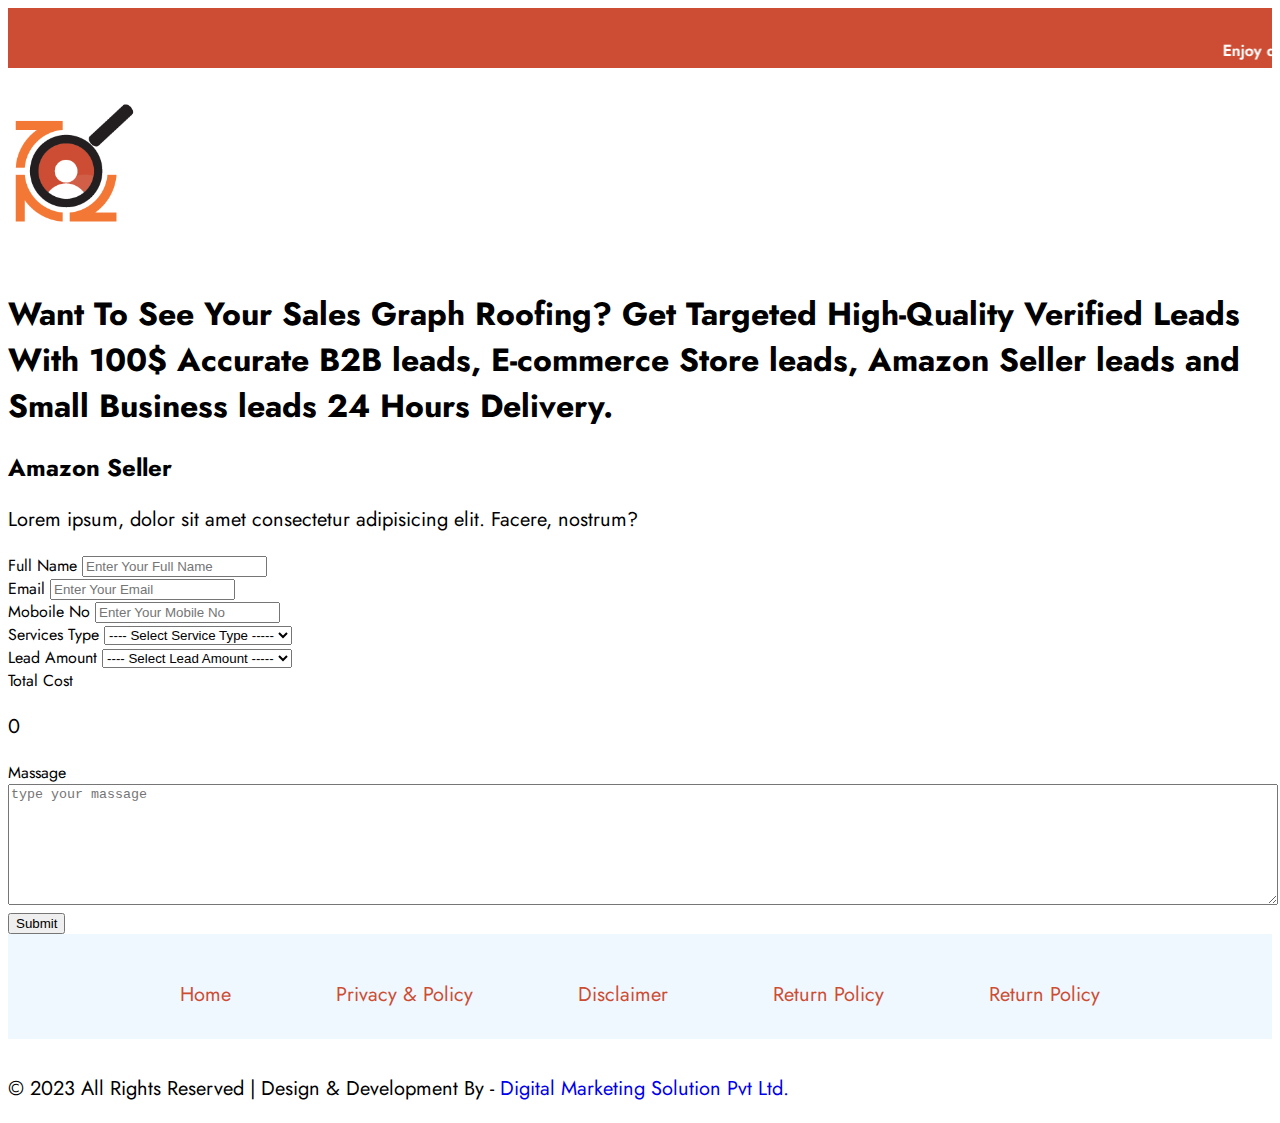
<file: index.html>
<!DOCTYPE html>
<html lang="en">

<head>
    <meta charset="UTF-8">
    <meta http-equiv="X-UA-Compatible" content="IE=edge">
    <meta name="viewport" content="width=device-width, initial-scale=1.0">
    <link rel="icon" type="image/x-icon" href="./image/logo.png">
    <link href="https://cdn.jsdelivr.net/npm/bootstrap@5.0.2/dist/css/bootstrap.min.css" rel="stylesheet"
        integrity="sha384-EVSTQN3/azprG1Anm3QDgpJLIm9Nao0Yz1ztcQTwFspd3yD65VohhpuuCOmLASjC" crossorigin="anonymous">
    <link rel="stylesheet" href="https://cdnjs.cloudflare.com/ajax/libs/font-awesome/6.2.1/css/all.min.css"
        integrity="sha512-MV7K8+y+gLIBoVD59lQIYicR65iaqukzvf/nwasF0nqhPay5w/9lJmVM2hMDcnK1OnMGCdVK+iQrJ7lzPJQd1w=="
        crossorigin="anonymous" referrerpolicy="no-referrer" />
    <link rel="stylesheet" href="style.scss">
    <link rel="stylesheet" href="style.css">
    <title>Lead Generation</title>
</head>

<body>

    <div id="top_bar">
        <marquee behavior="" direction="">
            <h4>Enjoy discounts on bulk quantity orders +50K</h4>
        </marquee>
    </div>

    <div class="container pt-3">
        <div class="row">
            <div class="col-md-2">
                <div id="navbar">
                    <div class="text-center">
                        <div>
                            <img src="./image/logo.png" alt="">
                        </div>
                    </div>
                </div>
            </div>
            
            <div class="col-md-10">
                <div class="hero_section">
                    <h1 class="text-center">Want To See Your Sales Graph Roofing? Get Targeted High-Quality Verified
                        Leads With 100$ Accurate B2B leads, E-commerce Store leads, Amazon Seller leads and Small
                        Business leads
                        24 Hours Delivery.</h1>
                </div>
            </div>
        </div>
    </div>

    <div id="first_section" class="py-2 py-lg-4">
        <div class="container">
            <h2 class="text-center mb-3 fw-bold">Amazon Seller</h2>
            <p class="text-center mb-3">
                Lorem ipsum, dolor sit amet consectetur adipisicing elit. Facere, nostrum?
            </p>

            <div class="row d-flex align-items-center pt-lg-1">
                <!-- <div class="col-md-6 formLeft">
                    <img src="./image/leadgenaration.jfif" alt="">
                </div> -->

                <form action="" class="formRight">
                    <div class="row">
                         <div class="col-md-6">
                             <label for="name">Full Name</label>
                             <input type="text" placeholder="Enter Your Full Name">
                         </div>

                         <div class="col-md-6">
                             <label for="name">Email</label>
                             <input type="text" placeholder="Enter Your Email">
                         </div>
                     </div>
                         
                     <div class="row">
                         <div class="col-md-6">
                             <label for="name">Moboile No</label>
                             <input type="text" placeholder="Enter Your Mobile No">
                         </div>

                         <div class="col-md-6">
                             <label for="name">Services Type</label>
                             <select name="serviseType" id="serviseType">
                                 <option value="null">---- Select Service Type -----</option>
                                 <option value="eCommerce">E-Commerce Seller</option>
                                 <option value="Amazon">Amazon Seller</option>
                                 <option value="B2B/Small">B2B/Small Seller</option>
                             </select>
                         </div>
                    </div>
                     
                    <div class="row">
                     <div class="col-md-6">
                         <label for="name">Lead Amount</label>
                         <select name="leadAmount" id="leadAmount">
                             <option value="null">---- Select Lead Amount -----</option>
                             <option value="1000">1000</option>
                             <option value="5000">5000</option>
                             <option value="10000">10000</option>
                             <option value="20000">20000</option>
                             <option value="50K - 100K">50K - 100K</option>
                         </select>
                     </div>

                     <div class="col-md-6">
                         <label for="name">Total Cost</label>
                         <p id="totalPrice">0</p>
                     </div>
                    </div>
                     
                    <label for="name">Massage</label>
                    <textarea name="massage" id="" rows="3" placeholder="type your massage"></textarea>

                    <div class="text-center">
                        <button>Submit</button>
                    </div>
                 </form>
            </div>
        </div>
    </div>
    
    

    <div id="footer_top">
        <ul>
            <li>
                <a href="./index.html">Home</a>
            </li>
            <li>
                <a href="./ProvacyPolicy.html">Privacy & Policy</a>
            </li>
            <li>
                <a href="./Disclaimer.html">Disclaimer</a>
            </li>
            <li>
                <a href="./ReturnPolicy.html">Return Policy</a>
            </li>
            <li>
                <a href="./ReturnPolicy.html">Return Policy</a>
            </li>
        </ul>
    </div>

    <p class="text-center copywrite">© 2023 All Rights Reserved | Design & Development By - <a rel="noopener"
            href="https://www.digitalmarketingbd.com/" target="_blank">Digital Marketing Solution Pvt Ltd.</a></p>

    <script src="./app.js" ></script>
    
    <script src="https://cdn.jsdelivr.net/npm/bootstrap@5.0.2/dist/js/bootstrap.bundle.min.js"
        integrity="sha384-MrcW6ZMFYlzcLA8Nl+NtUVF0sA7MsXsP1UyJoMp4YLEuNSfAP+JcXn/tWtIaxVXM" crossorigin="anonymous">
    </script>
    <script src="https://cdn.jsdelivr.net/npm/@popperjs/core@2.9.2/dist/umd/popper.min.js"
        integrity="sha384-IQsoLXl5PILFhosVNubq5LC7Qb9DXgDA9i+tQ8Zj3iwWAwPtgFTxbJ8NT4GN1R8p" crossorigin="anonymous">
    </script>
    <script src="https://cdn.jsdelivr.net/npm/bootstrap@5.0.2/dist/js/bootstrap.min.js"
        integrity="sha384-cVKIPhGWiC2Al4u+LWgxfKTRIcfu0JTxR+EQDz/bgldoEyl4H0zUF0QKbrJ0EcQF" crossorigin="anonymous">
    </script>
</body>

</html>

<!-- Lead-generation-landing-page -->
</file>
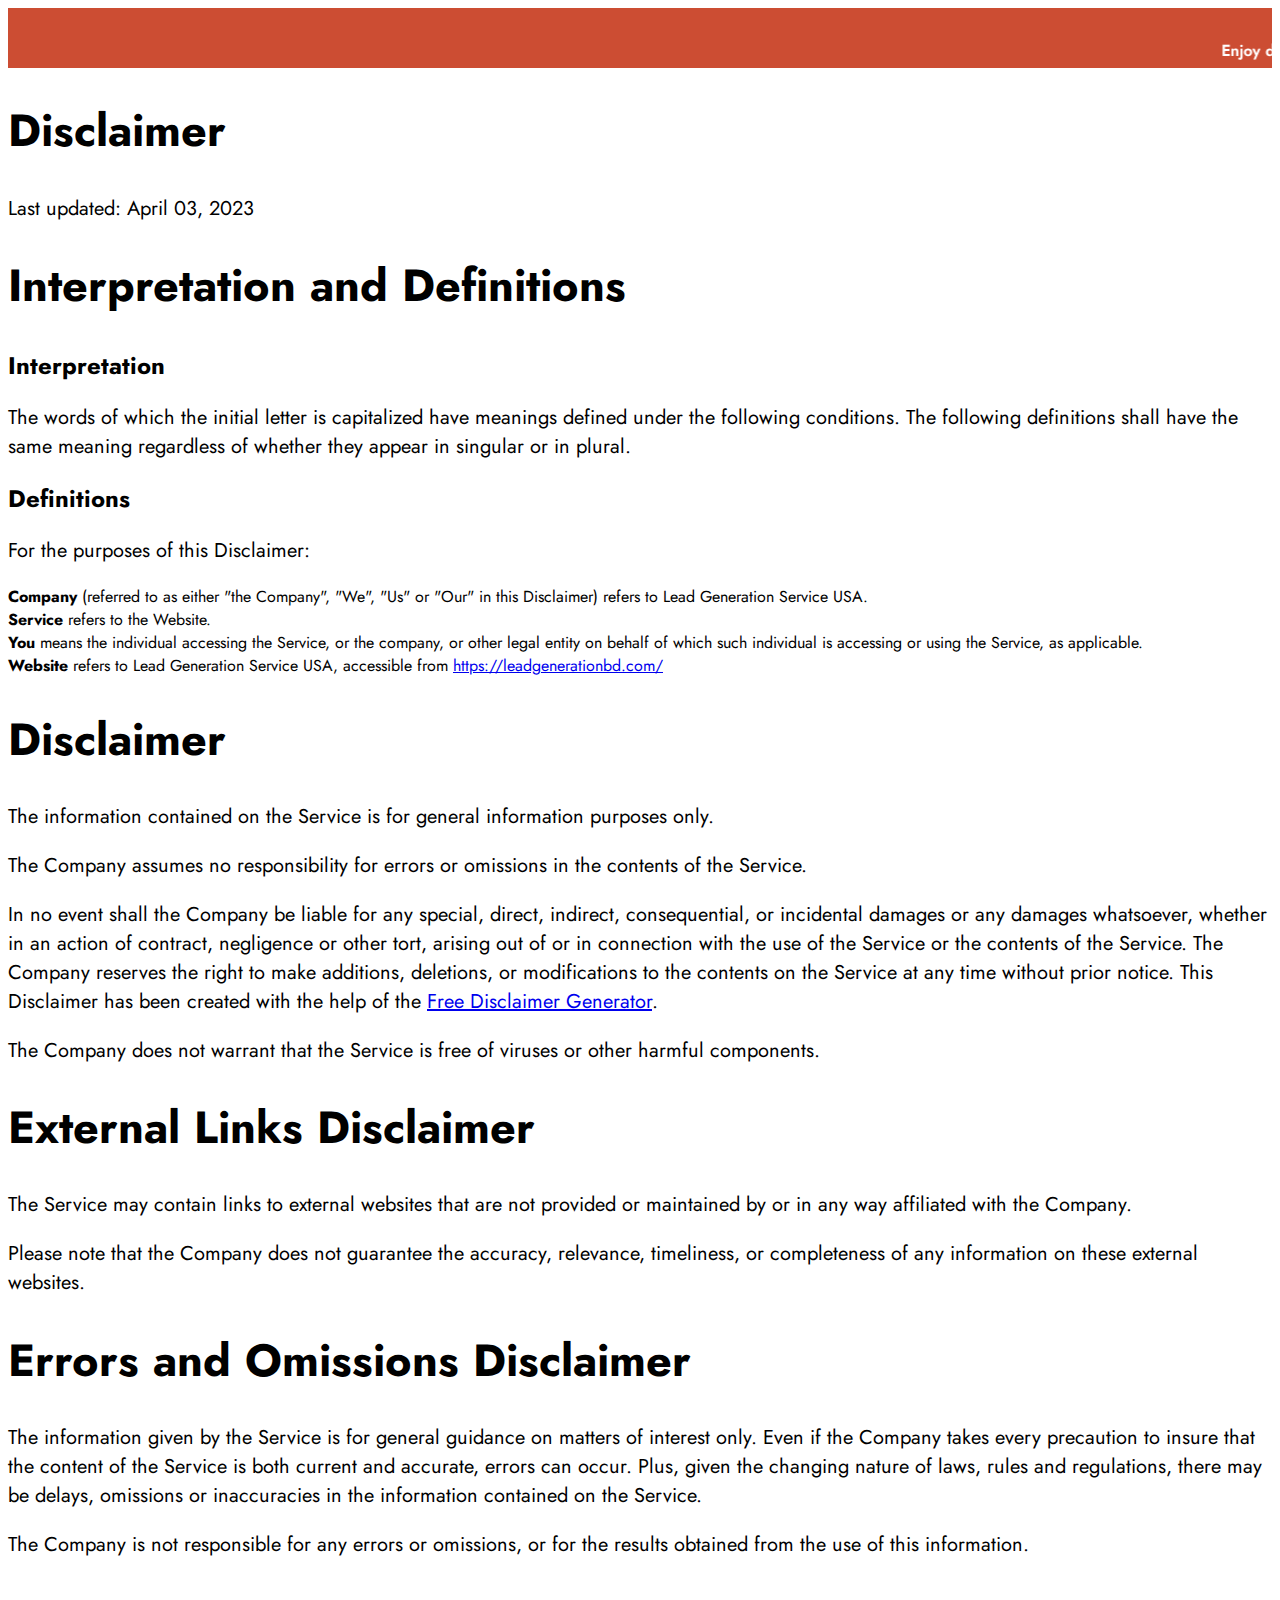
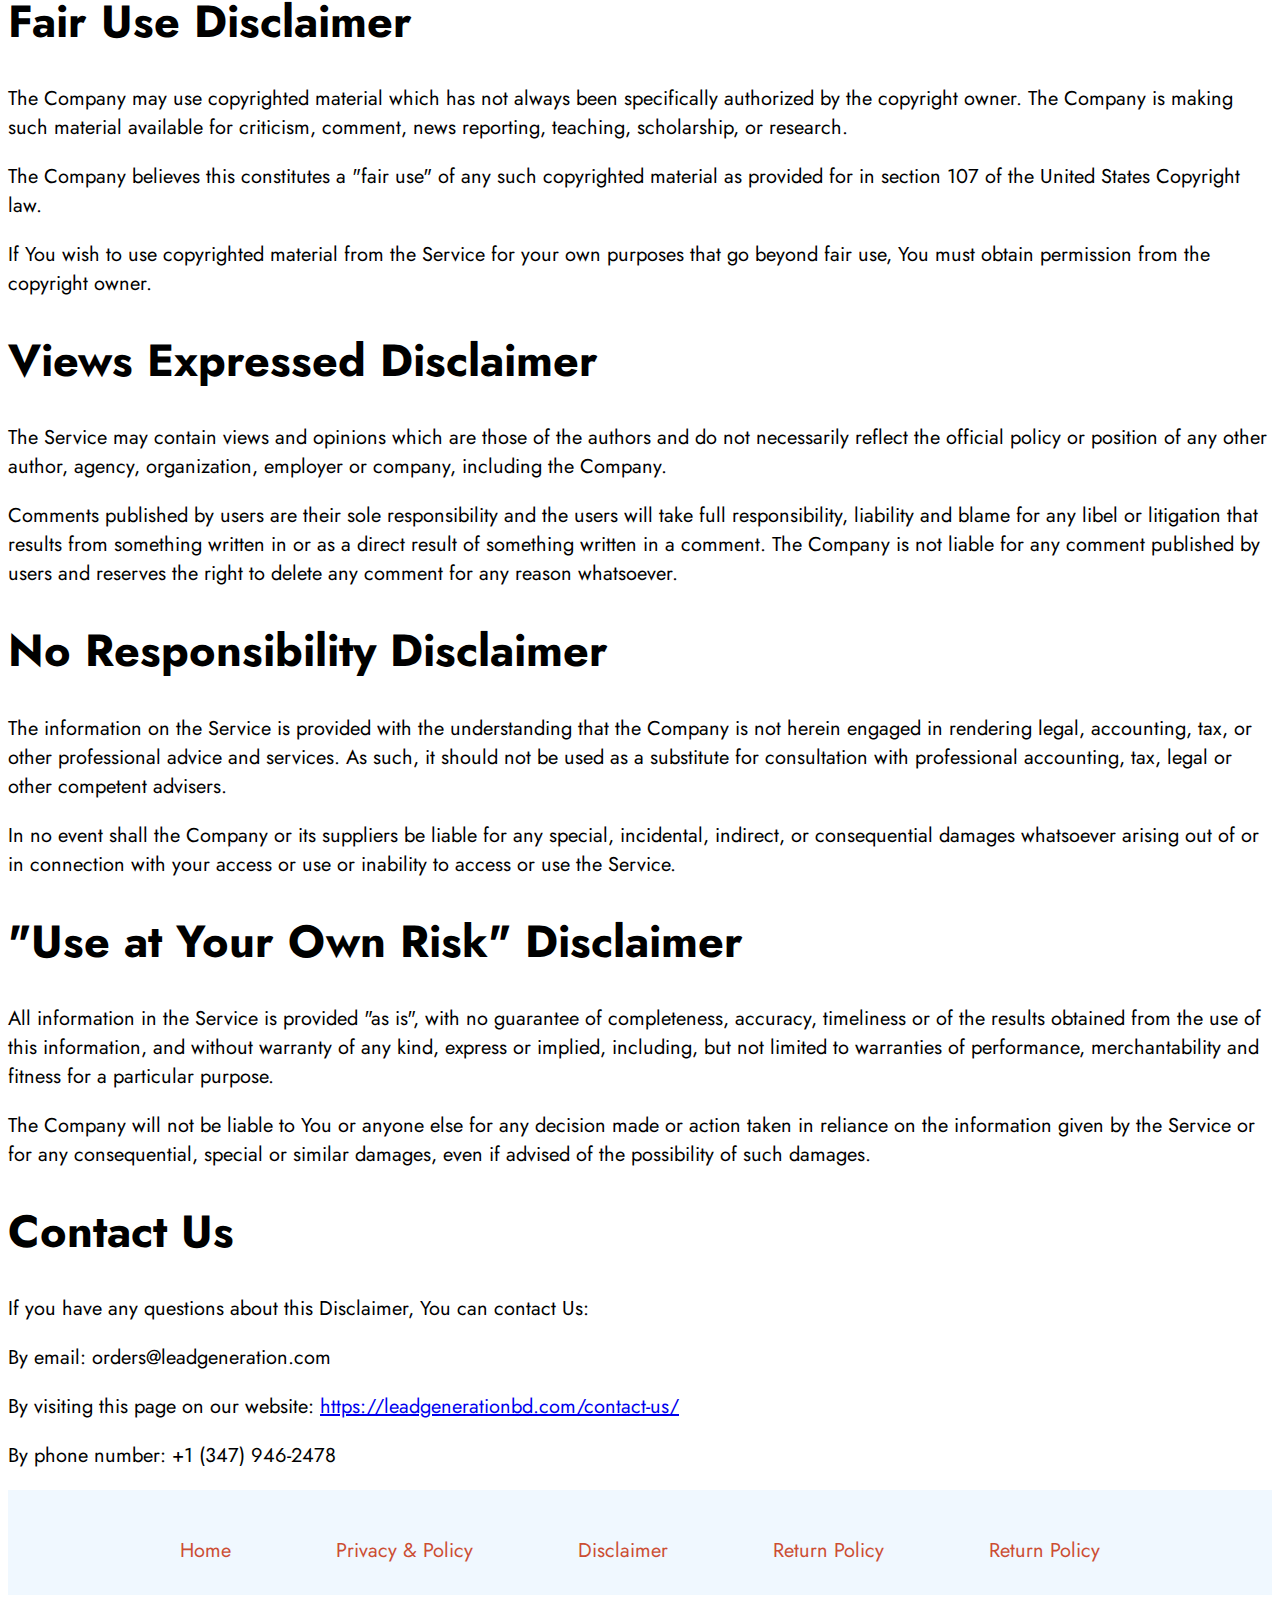
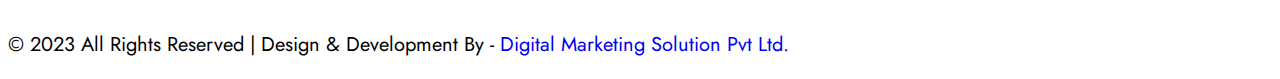
<file: Disclaimer.html>
<!DOCTYPE html>
<html lang="en">

<head>
    <meta charset="UTF-8">
    <meta http-equiv="X-UA-Compatible" content="IE=edge">
    <meta name="viewport" content="width=device-width, initial-scale=1.0">
    <link rel="icon" type="image/x-icon" href="./image/logo.png">
    <link href="https://cdn.jsdelivr.net/npm/bootstrap@5.0.2/dist/css/bootstrap.min.css" rel="stylesheet"
        integrity="sha384-EVSTQN3/azprG1Anm3QDgpJLIm9Nao0Yz1ztcQTwFspd3yD65VohhpuuCOmLASjC" crossorigin="anonymous">
    <link rel="stylesheet" href="https://cdnjs.cloudflare.com/ajax/libs/font-awesome/6.2.1/css/all.min.css"
        integrity="sha512-MV7K8+y+gLIBoVD59lQIYicR65iaqukzvf/nwasF0nqhPay5w/9lJmVM2hMDcnK1OnMGCdVK+iQrJ7lzPJQd1w=="
        crossorigin="anonymous" referrerpolicy="no-referrer" />
    <link rel="stylesheet" href="style.scss">
    <link rel="stylesheet" href="style.css">
    <title>Lead Generation</title>
</head>

<body>

    <div id="top_bar">
        <marquee behavior="" direction="">
            <h4>Enjoy discounts on bulk quantity orders +50K</h4>
        </marquee>
    </div>

    <div id="first_section" class="py-4">
        <div class="container">
            <h1>Disclaimer</h1>
            <p>Last updated: April 03, 2023</p>
            <h1>Interpretation and Definitions</h1>
            <h2>Interpretation</h2>
            <p>The words of which the initial letter is capitalized have meanings defined under the following
                conditions.
                The following definitions shall have the same meaning regardless of whether they appear in singular or
                in plural.</p>
            <h2>Definitions</h2>
            <p>For the purposes of this Disclaimer:</p>
            <ul>
                <li><strong>Company</strong> (referred to as either &quot;the Company&quot;, &quot;We&quot;,
                    &quot;Us&quot; or &quot;Our&quot; in this Disclaimer) refers to Lead Generation Service USA.</li>
                <li><strong>Service</strong> refers to the Website.</li>
                <li><strong>You</strong> means the individual accessing the Service, or the company, or other legal
                    entity on behalf of which such individual is accessing or using the Service, as applicable.</li>
                <li><strong>Website</strong> refers to Lead Generation Service USA, accessible from <a
                        href="https://leadgenerationbd.com/" rel="external nofollow noopener"
                        target="_blank">https://leadgenerationbd.com/</a></li>
            </ul>
            <h1>Disclaimer</h1>
            <p>The information contained on the Service is for general information purposes only.</p>
            <p>The Company assumes no responsibility for errors or omissions in the contents of the Service.</p>
            <p>In no event shall the Company be liable for any special, direct, indirect, consequential, or incidental
                damages or any damages whatsoever, whether in an action of contract, negligence or other tort, arising
                out of or in connection with the use of the Service or the contents of the Service. The Company reserves
                the right to make additions, deletions, or modifications to the contents on the Service at any time
                without prior notice. This Disclaimer has been created with the help of the <a
                    href="https://www.freeprivacypolicy.com/free-disclaimer-generator/" target="_blank">Free Disclaimer
                    Generator</a>.</p>
            <p>The Company does not warrant that the Service is free of viruses or other harmful components.</p>
            <h1>External Links Disclaimer</h1>
            <p>The Service may contain links to external websites that are not provided or maintained by or in any way
                affiliated with the Company.</p>
            <p>Please note that the Company does not guarantee the accuracy, relevance, timeliness, or completeness of
                any information on these external websites.</p>
            <h1>Errors and Omissions Disclaimer</h1>
            <p>The information given by the Service is for general guidance on matters of interest only. Even if the
                Company takes every precaution to insure that the content of the Service is both current and accurate,
                errors can occur. Plus, given the changing nature of laws, rules and regulations, there may be delays,
                omissions or inaccuracies in the information contained on the Service.</p>
            <p>The Company is not responsible for any errors or omissions, or for the results obtained from the use of
                this information.</p>
            <h1>Fair Use Disclaimer</h1>
            <p>The Company may use copyrighted material which has not always been specifically authorized by the
                copyright owner. The Company is making such material available for criticism, comment, news reporting,
                teaching, scholarship, or research.</p>
            <p>The Company believes this constitutes a &quot;fair use&quot; of any such copyrighted material as provided
                for in section 107 of the United States Copyright law.</p>
            <p>If You wish to use copyrighted material from the Service for your own purposes that go beyond fair use,
                You must obtain permission from the copyright owner.</p>
            <h1>Views Expressed Disclaimer</h1>
            <p>The Service may contain views and opinions which are those of the authors and do not necessarily reflect
                the official policy or position of any other author, agency, organization, employer or company,
                including the Company.</p>
            <p>Comments published by users are their sole responsibility and the users will take full responsibility,
                liability and blame for any libel or litigation that results from something written in or as a direct
                result of something written in a comment. The Company is not liable for any comment published by users
                and reserves the right to delete any comment for any reason whatsoever.</p>
            <h1>No Responsibility Disclaimer</h1>
            <p>The information on the Service is provided with the understanding that the Company is not herein engaged
                in rendering legal, accounting, tax, or other professional advice and services. As such, it should not
                be used as a substitute for consultation with professional accounting, tax, legal or other competent
                advisers.</p>
            <p>In no event shall the Company or its suppliers be liable for any special, incidental, indirect, or
                consequential damages whatsoever arising out of or in connection with your access or use or inability to
                access or use the Service.</p>
            <h1>&quot;Use at Your Own Risk&quot; Disclaimer</h1>
            <p>All information in the Service is provided &quot;as is&quot;, with no guarantee of completeness,
                accuracy, timeliness or of the results obtained from the use of this information, and without warranty
                of any kind, express or implied, including, but not limited to warranties of performance,
                merchantability and fitness for a particular purpose.</p>
            <p>The Company will not be liable to You or anyone else for any decision made or action taken in reliance on
                the information given by the Service or for any consequential, special or similar damages, even if
                advised of the possibility of such damages.</p>
            <h1>Contact Us</h1>
            <p>If you have any questions about this Disclaimer, You can contact Us:</p>
            <ul>
                <li>
                    <p>By email: orders@leadgeneration.com</p>
                </li>
                <li>
                    <p>By visiting this page on our website: <a href="https://leadgenerationbd.com/contact-us/"
                            rel="external nofollow noopener"
                            target="_blank">https://leadgenerationbd.com/contact-us/</a></p>
                </li>
                <li>
                    <p>By phone number: +1 ‪(347) 946-2478‬</p>
                </li>
            </ul>
        </div>
    </div>


    <div id="footer_top">
        <ul>
            <li>
                <a href="./index.html">Home</a>
            </li>
            <li>
                <a href="./ProvacyPolicy.html">Privacy & Policy</a>
            </li>
            <li>
                <a href="./Disclaimer.html">Disclaimer</a>
            </li>
            <li>
                <a href="./ReturnPolicy.html">Return Policy</a>
            </li>
            <li>
                <a href="./ReturnPolicy.html">Return Policy</a>
            </li>
        </ul>
    </div>

    <p class="text-center copywrite">© 2023 All Rights Reserved | Design & Development By - <a rel="noopener"
            href="https://www.digitalmarketingbd.com/" target="_blank">Digital Marketing Solution Pvt Ltd.</a></p>


    <script src="https://cdn.jsdelivr.net/npm/bootstrap@5.0.2/dist/js/bootstrap.bundle.min.js"
        integrity="sha384-MrcW6ZMFYlzcLA8Nl+NtUVF0sA7MsXsP1UyJoMp4YLEuNSfAP+JcXn/tWtIaxVXM" crossorigin="anonymous">
    </script>
    <script src="https://cdn.jsdelivr.net/npm/@popperjs/core@2.9.2/dist/umd/popper.min.js"
        integrity="sha384-IQsoLXl5PILFhosVNubq5LC7Qb9DXgDA9i+tQ8Zj3iwWAwPtgFTxbJ8NT4GN1R8p" crossorigin="anonymous">
    </script>
    <script src="https://cdn.jsdelivr.net/npm/bootstrap@5.0.2/dist/js/bootstrap.min.js"
        integrity="sha384-cVKIPhGWiC2Al4u+LWgxfKTRIcfu0JTxR+EQDz/bgldoEyl4H0zUF0QKbrJ0EcQF" crossorigin="anonymous">
    </script>
</body>

</html>

<!-- Lead-generation-landing-page -->
</file>
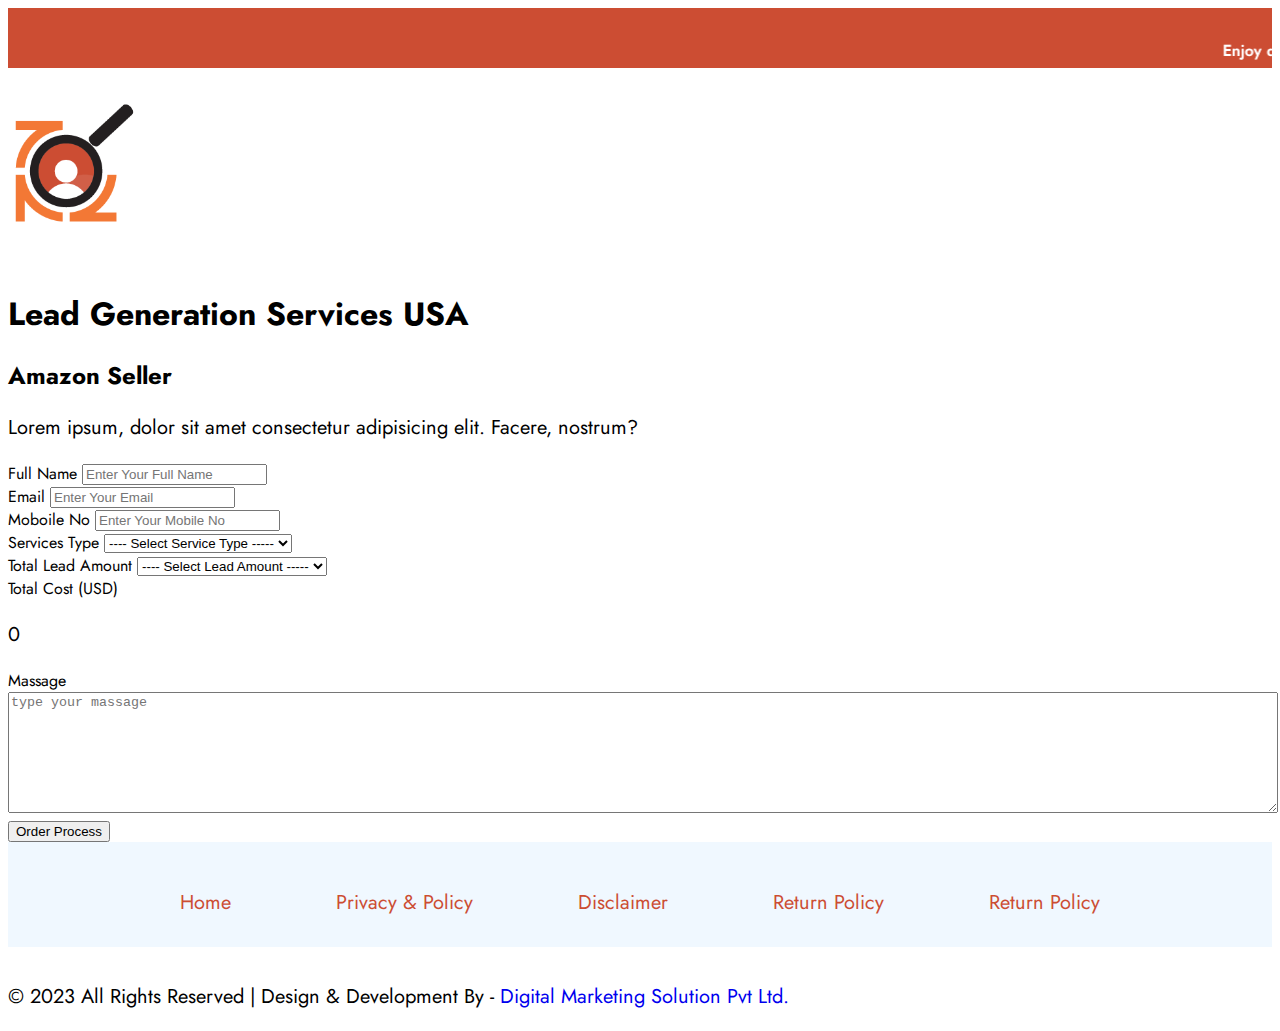
<file: leadForm.html>
<!DOCTYPE html>
<html lang="en">

<head>
    <meta charset="UTF-8">
    <meta http-equiv="X-UA-Compatible" content="IE=edge">
    <meta name="viewport" content="width=device-width, initial-scale=1.0">
    <link rel="icon" type="image/x-icon" href="./image/logo.png">
    <link href="https://cdn.jsdelivr.net/npm/bootstrap@5.0.2/dist/css/bootstrap.min.css" rel="stylesheet"
        integrity="sha384-EVSTQN3/azprG1Anm3QDgpJLIm9Nao0Yz1ztcQTwFspd3yD65VohhpuuCOmLASjC" crossorigin="anonymous">
    <link rel="stylesheet" href="https://cdnjs.cloudflare.com/ajax/libs/font-awesome/6.2.1/css/all.min.css"
        integrity="sha512-MV7K8+y+gLIBoVD59lQIYicR65iaqukzvf/nwasF0nqhPay5w/9lJmVM2hMDcnK1OnMGCdVK+iQrJ7lzPJQd1w=="
        crossorigin="anonymous" referrerpolicy="no-referrer" />
    <link rel="stylesheet" href="style.scss">
    <link rel="stylesheet" href="style.css">
    <title>Lead Generation</title>
</head>

<body>

    <div id="top_bar">
        <marquee behavior="" direction="">
            <h4>Enjoy discounts on bulk quantity orders +50K</h4>
        </marquee>
    </div>

    <div class="container pt-3">
        <div class="row justify-content-center align-items-center">
            <div class="col-5 col-lg-2 col-md-2">
                <div id="navbar">
                    <div class="text-center">
                        <div>
                            <a href="./index.html">
                                <img src="./image/logo.png" alt="">
                            </a>
                        </div>
                    </div>
                </div>
            </div>
            
            <div class="col-7 col-lg-6 col-md-11">
                <div class="hero_section">
                    <h1 class="text-center fw-bold">
                        Lead Generation Services USA
                    </h1>
                </div>
            </div>
        </div>
    </div>

    <div id="first_section" class="py-2 py-lg-4 mb-4">
        <div class="container">
            <h2 class="text-center mb-3 fw-bold">Amazon Seller</h2>
            <p class="text-center mb-3">
                Lorem ipsum, dolor sit amet consectetur adipisicing elit. Facere, nostrum?
            </p>

            <div class="row d-flex align-items-center pt-lg-1">
                <!-- <div class="col-md-6 formLeft">
                    <img src="./image/leadgenaration.jfif" alt="">
                </div> -->

                <form action="" class="formRight">
                    <div class="row">
                         <div class="col-md-6">
                             <label for="name">Full Name</label>
                             <input type="text" placeholder="Enter Your Full Name">
                         </div>

                         <div class="col-md-6">
                             <label for="name">Email</label>
                             <input type="text" placeholder="Enter Your Email">
                         </div>
                     </div>
                         
                     <div class="row">
                         <div class="col-md-6">
                             <label for="name">Moboile No</label>
                             <input type="text" placeholder="Enter Your Mobile No">
                         </div>

                         <div class="col-md-6">
                             <label for="name">Services Type</label>
                             <select name="serviseType" id="serviseType">
                                 <option value="null">---- Select Service Type -----</option>
                                 <option value="eCommerce">E-Commerce Seller</option>
                                 <option value="Amazon">Amazon Seller</option>
                                 <option value="B2B/Small">B2B/Small Seller</option>
                             </select>
                         </div>
                    </div>
                     
                    <div class="row">
                     <div class="col-md-6">
                         <label for="name">Total Lead Amount</label>
                         <select name="leadAmount" id="leadAmount">
                             <option value="null">---- Select Lead Amount -----</option>
                             <option value="1000">1000</option>
                             <option value="5000">5000</option>
                             <option value="10000">10000</option>
                             <option value="20000">20000</option>
                             <option value="50K - 100K">50K - 100K</option>
                         </select>
                     </div>

                     <div class="col-md-6">
                         <label for="name">Total Cost (USD)</label>
                         <p id="totalPrice">0</p>
                     </div>
                    </div>
                     
                    <label for="name">Massage</label>
                    <textarea name="massage" id="" rows="3" placeholder="type your massage"></textarea>

                    <div class="text-center">
                        <button>Order Process</button>
                    </div>
                </form>
            </div>
        </div>
    </div>
    
    

    <div id="footer_top">
        <ul>
            <li>
                <a href="./index.html">Home</a>
            </li>
            <li>
                <a href="./ProvacyPolicy.html">Privacy & Policy</a>
            </li>
            <li>
                <a href="./Disclaimer.html">Disclaimer</a>
            </li>
            <li>
                <a href="./ReturnPolicy.html">Return Policy</a>
            </li>
            <li>
                <a href="./ReturnPolicy.html">Return Policy</a>
            </li>
        </ul>
    </div>

    <p class="text-center copywrite">© 2023 All Rights Reserved | Design & Development By - <a rel="noopener"
            href="https://www.digitalmarketingbd.com/" target="_blank">Digital Marketing Solution Pvt Ltd.</a></p>

    <script src="./app.js" ></script>
    
    <script src="https://cdn.jsdelivr.net/npm/bootstrap@5.0.2/dist/js/bootstrap.bundle.min.js"
        integrity="sha384-MrcW6ZMFYlzcLA8Nl+NtUVF0sA7MsXsP1UyJoMp4YLEuNSfAP+JcXn/tWtIaxVXM" crossorigin="anonymous">
    </script>
    <script src="https://cdn.jsdelivr.net/npm/@popperjs/core@2.9.2/dist/umd/popper.min.js"
        integrity="sha384-IQsoLXl5PILFhosVNubq5LC7Qb9DXgDA9i+tQ8Zj3iwWAwPtgFTxbJ8NT4GN1R8p" crossorigin="anonymous">
    </script>
    <script src="https://cdn.jsdelivr.net/npm/bootstrap@5.0.2/dist/js/bootstrap.min.js"
        integrity="sha384-cVKIPhGWiC2Al4u+LWgxfKTRIcfu0JTxR+EQDz/bgldoEyl4H0zUF0QKbrJ0EcQF" crossorigin="anonymous">
    </script>
</body>

</html>

<!-- Lead-generation-landing-page -->
</file>
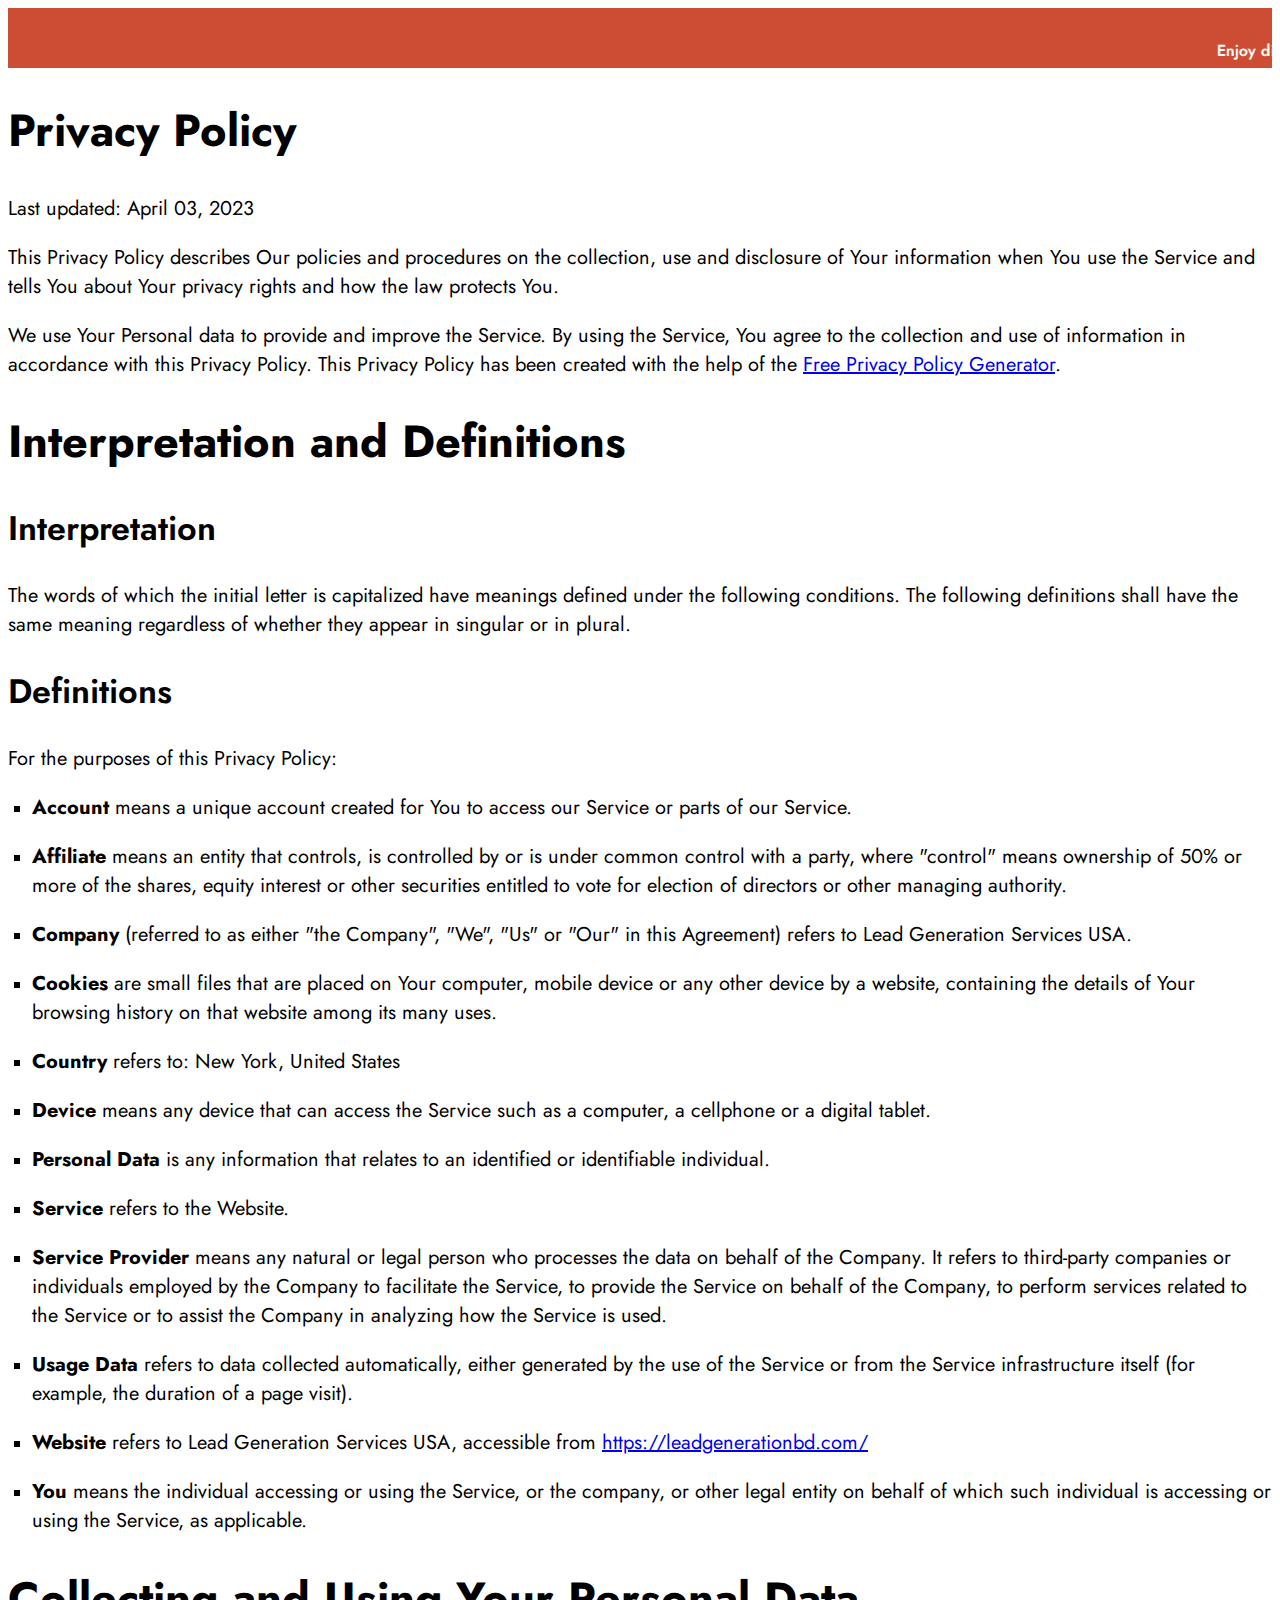
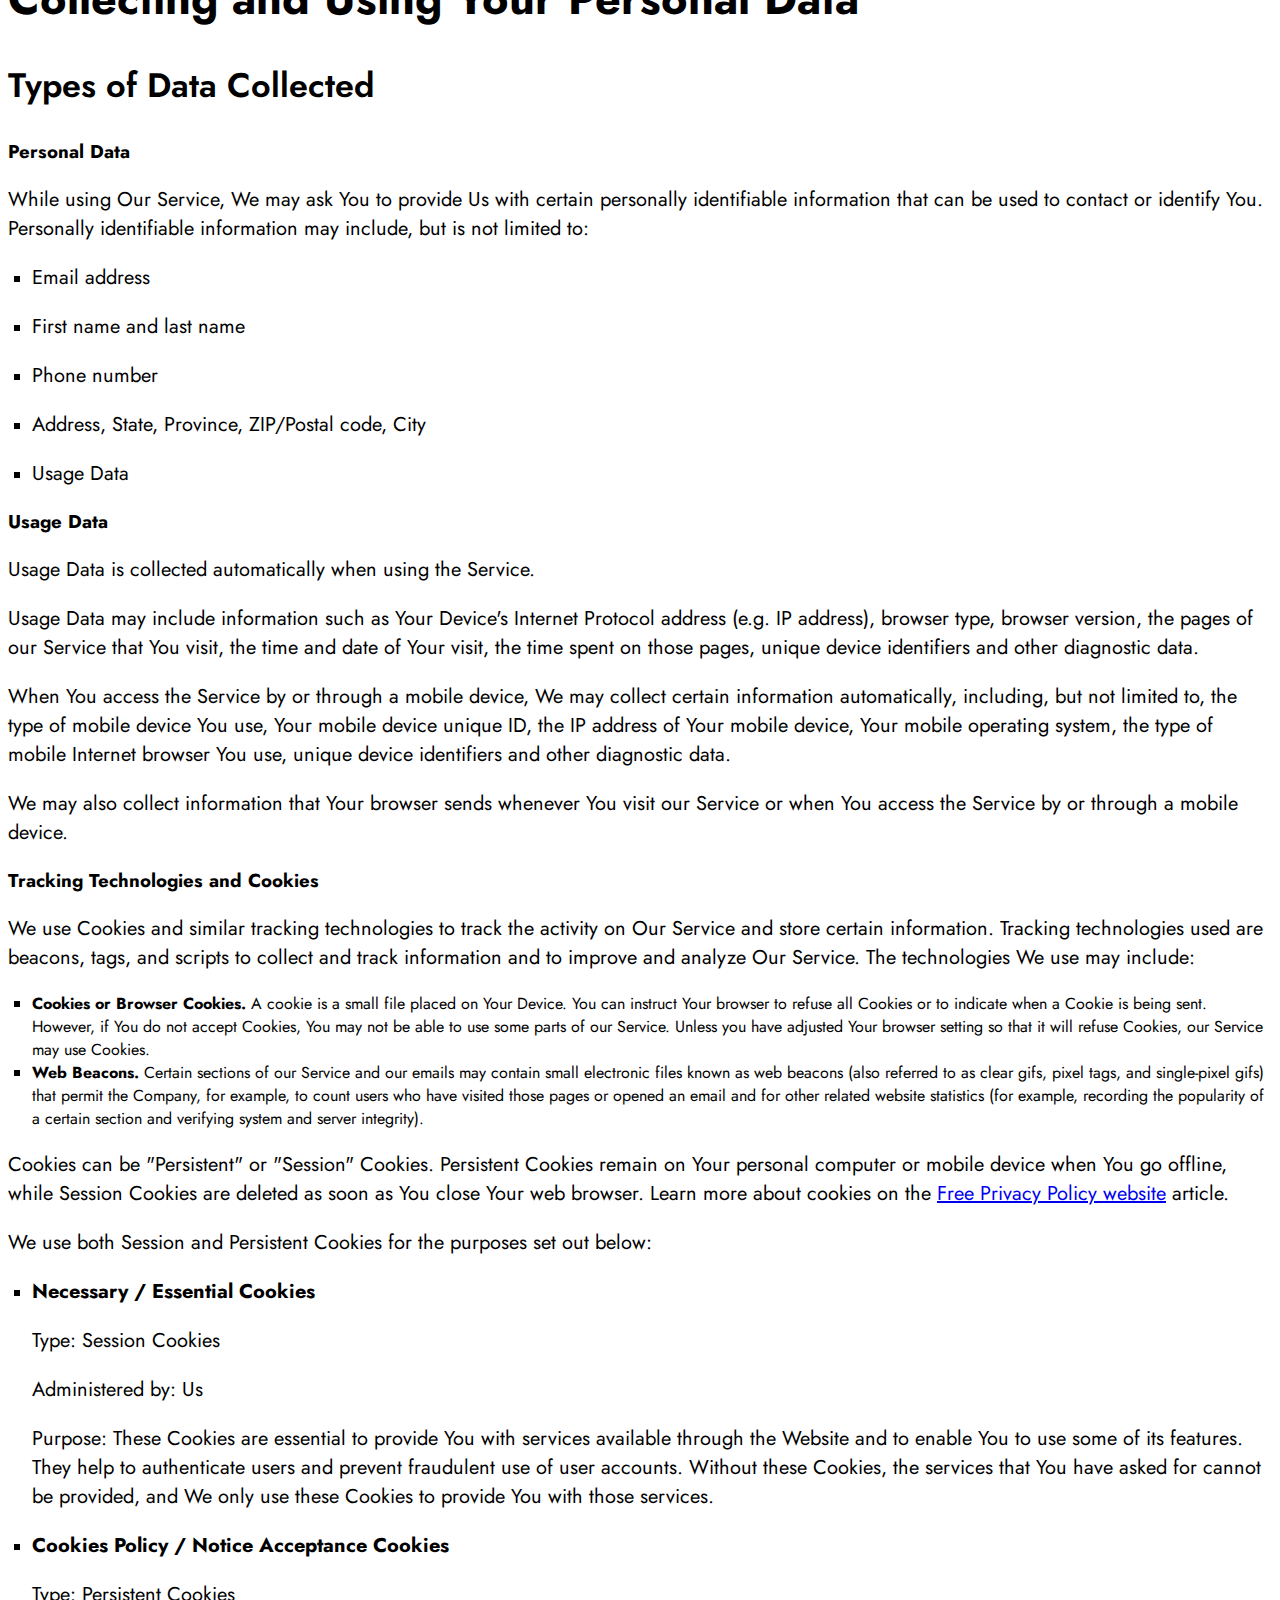
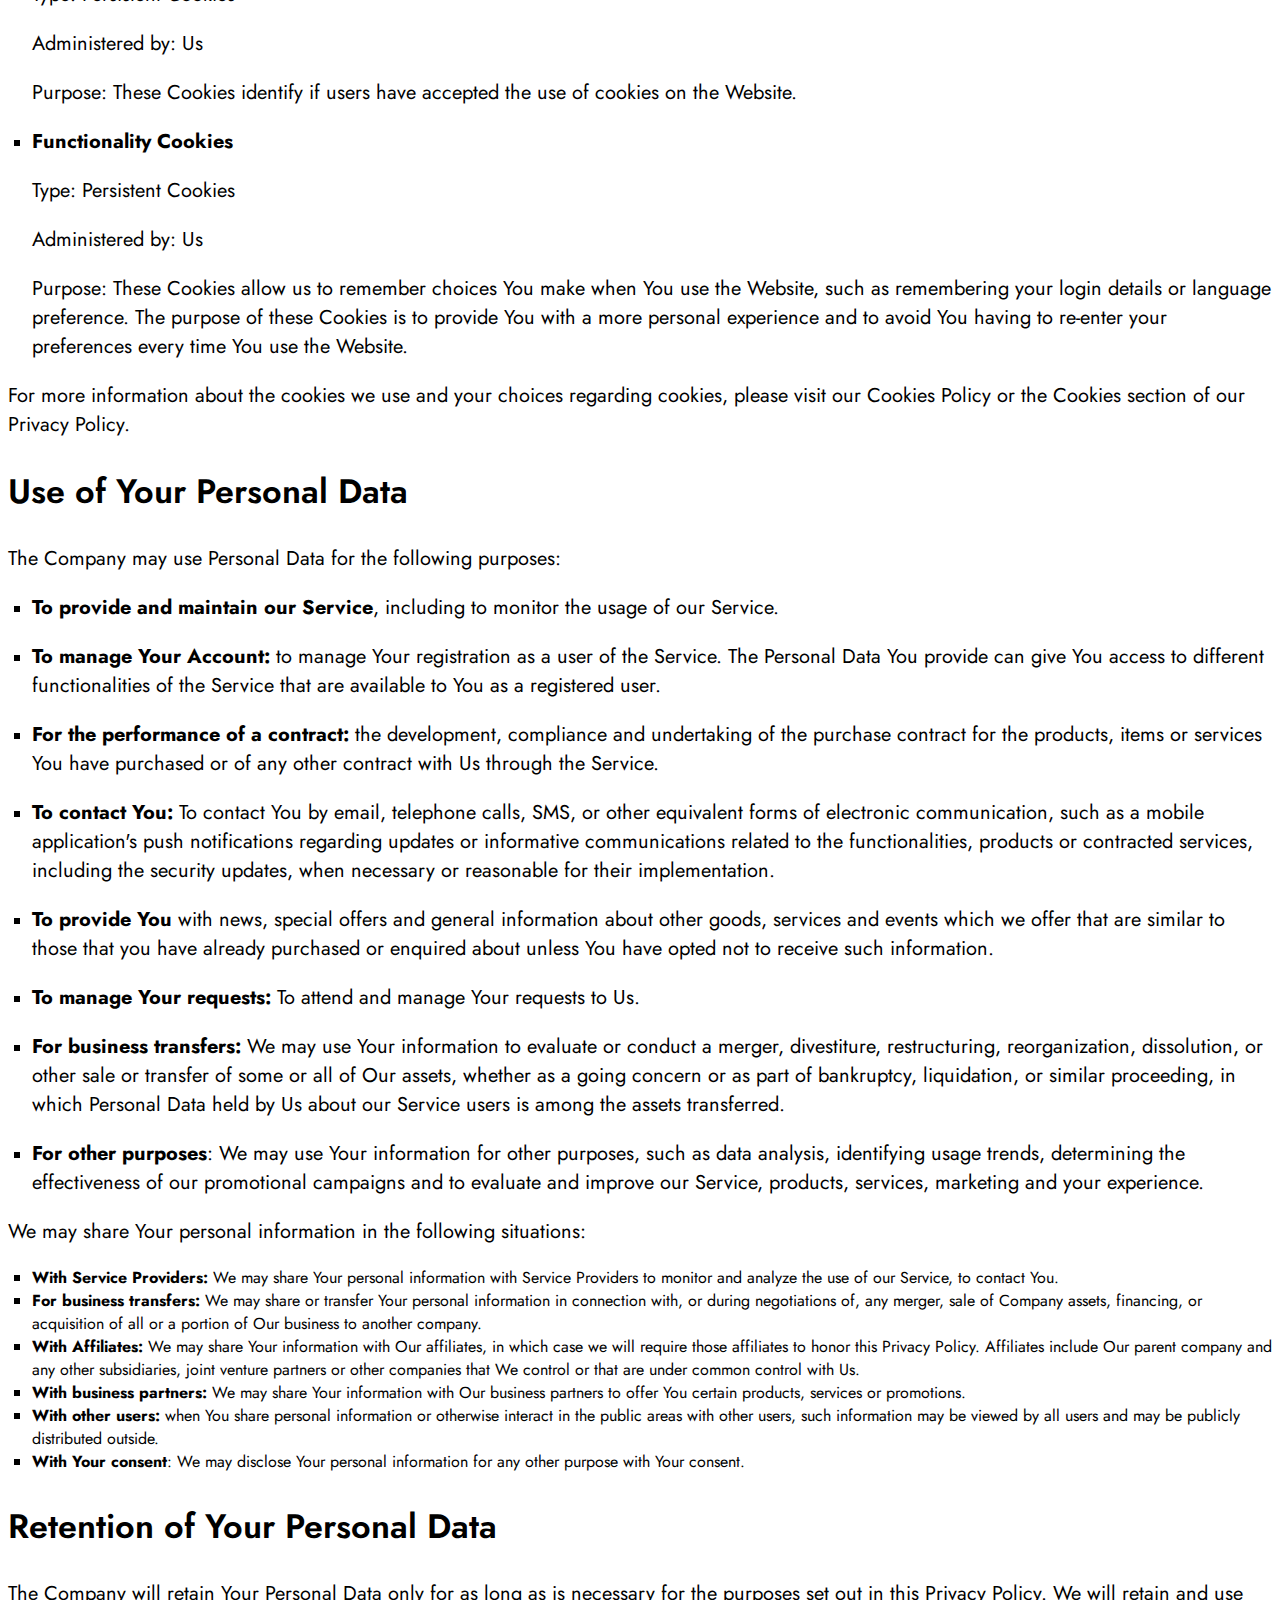
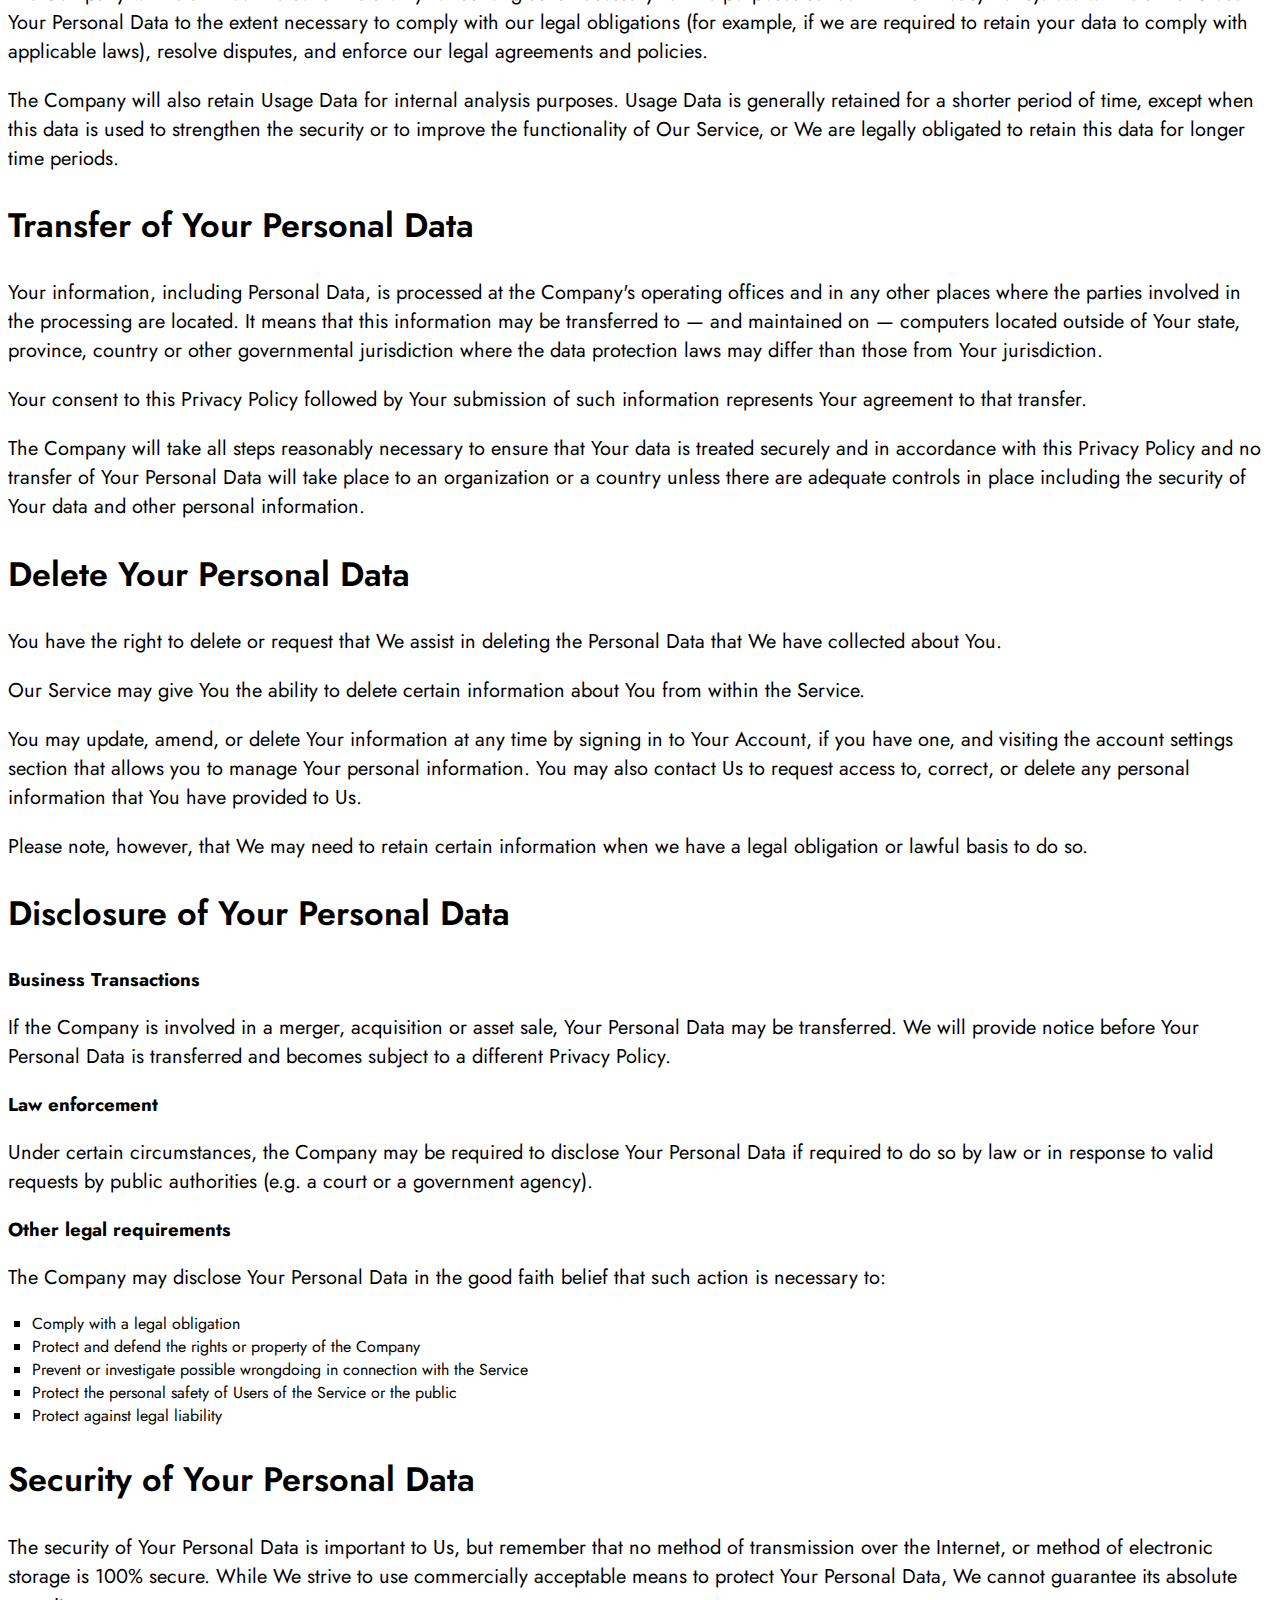
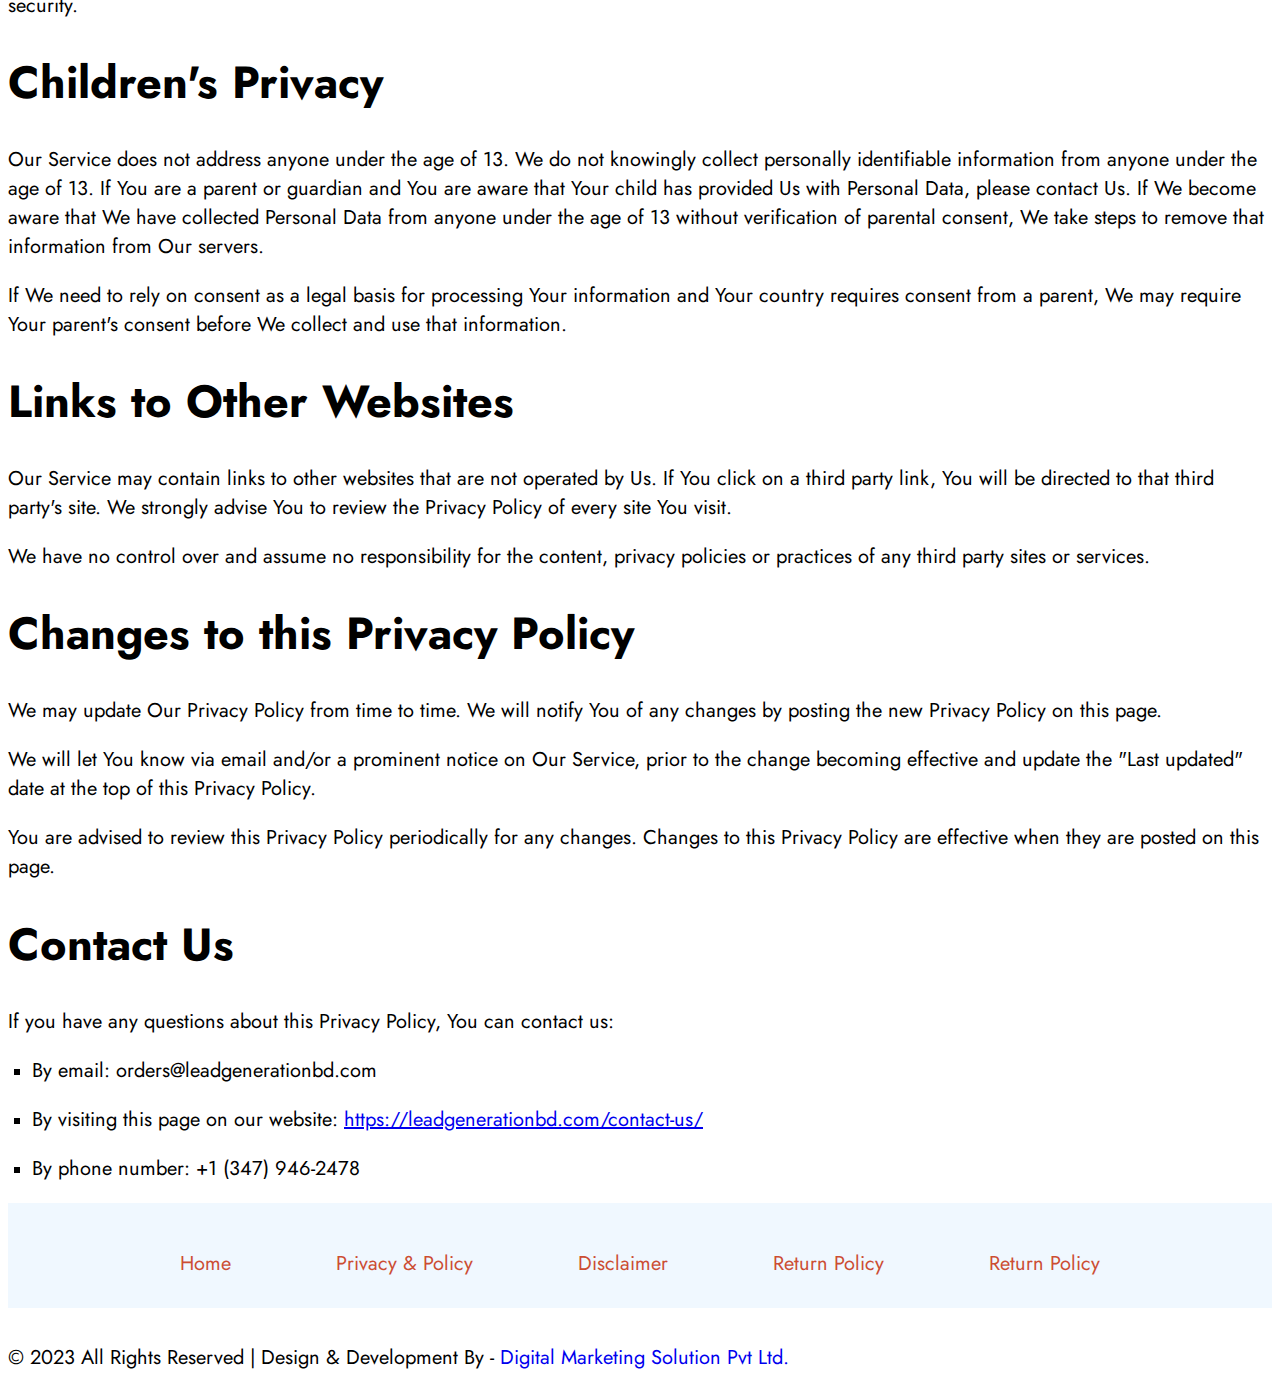
<file: ProvacyPolicy.html>
<!DOCTYPE html>
<html lang="en">

<head>
    <meta charset="UTF-8">
    <meta http-equiv="X-UA-Compatible" content="IE=edge">
    <meta name="viewport" content="width=device-width, initial-scale=1.0">
    <link rel="icon" type="image/x-icon" href="./image/logo.png">
    <link href="https://cdn.jsdelivr.net/npm/bootstrap@5.0.2/dist/css/bootstrap.min.css" rel="stylesheet"
        integrity="sha384-EVSTQN3/azprG1Anm3QDgpJLIm9Nao0Yz1ztcQTwFspd3yD65VohhpuuCOmLASjC" crossorigin="anonymous">
    <link rel="stylesheet" href="https://cdnjs.cloudflare.com/ajax/libs/font-awesome/6.2.1/css/all.min.css"
        integrity="sha512-MV7K8+y+gLIBoVD59lQIYicR65iaqukzvf/nwasF0nqhPay5w/9lJmVM2hMDcnK1OnMGCdVK+iQrJ7lzPJQd1w=="
        crossorigin="anonymous" referrerpolicy="no-referrer" />
    <link rel="stylesheet" href="style.scss">
    <link rel="stylesheet" href="style.css">
    <title>Lead Generation</title>
</head>

<body>

    <div id="top_bar">
        <marquee behavior="" direction="">
            <h4>Enjoy discounts on bulk quantity orders +50K</h4>
        </marquee>
    </div>

    <div id="first_section" class="py-4">
        <div class="container Policy">
            <h1>Privacy Policy</h1>
            <p>Last updated: April 03, 2023</p>
            <p>This Privacy Policy describes Our policies and procedures on the collection, use and disclosure of Your
                information when You use the Service and tells You about Your privacy rights and how the law protects
                You.</p>
            <p>We use Your Personal data to provide and improve the Service. By using the Service, You agree to the
                collection and use of information in accordance with this Privacy Policy. This Privacy Policy has been
                created with the help of the <a href="https://www.freeprivacypolicy.com/free-privacy-policy-generator/"
                    target="_blank">Free Privacy Policy Generator</a>.</p>
            <h1>Interpretation and Definitions</h1>
            <h2>Interpretation</h2>
            <p>The words of which the initial letter is capitalized have meanings defined under the following
                conditions. The following definitions shall have the same meaning regardless of whether they appear in
                singular or in plural.</p>
            <h2>Definitions</h2>
            <p>For the purposes of this Privacy Policy:</p>
            <ul>
                <li>
                    <p><strong>Account</strong> means a unique account created for You to access our Service or parts of
                        our Service.</p>
                </li>
                <li>
                    <p><strong>Affiliate</strong> means an entity that controls, is controlled by or is under common
                        control with a party, where &quot;control&quot; means ownership of 50% or more of the shares,
                        equity interest or other securities entitled to vote for election of directors or other managing
                        authority.</p>
                </li>
                <li>
                    <p><strong>Company</strong> (referred to as either &quot;the Company&quot;, &quot;We&quot;,
                        &quot;Us&quot; or &quot;Our&quot; in this Agreement) refers to Lead Generation Services USA.</p>
                </li>
                <li>
                    <p><strong>Cookies</strong> are small files that are placed on Your computer, mobile device or any
                        other device by a website, containing the details of Your browsing history on that website among
                        its many uses.</p>
                </li>
                <li>
                    <p><strong>Country</strong> refers to: New York, United States</p>
                </li>
                <li>
                    <p><strong>Device</strong> means any device that can access the Service such as a computer, a
                        cellphone or a digital tablet.</p>
                </li>
                <li>
                    <p><strong>Personal Data</strong> is any information that relates to an identified or identifiable
                        individual.</p>
                </li>
                <li>
                    <p><strong>Service</strong> refers to the Website.</p>
                </li>
                <li>
                    <p><strong>Service Provider</strong> means any natural or legal person who processes the data on
                        behalf of the Company. It refers to third-party companies or individuals employed by the Company
                        to facilitate the Service, to provide the Service on behalf of the Company, to perform services
                        related to the Service or to assist the Company in analyzing how the Service is used.</p>
                </li>
                <li>
                    <p><strong>Usage Data</strong> refers to data collected automatically, either generated by the use
                        of the Service or from the Service infrastructure itself (for example, the duration of a page
                        visit).</p>
                </li>
                <li>
                    <p><strong>Website</strong> refers to Lead Generation Services USA, accessible from <a
                            href="https://leadgenerationbd.com/" rel="external nofollow noopener"
                            target="_blank">https://leadgenerationbd.com/</a></p>
                </li>
                <li>
                    <p><strong>You</strong> means the individual accessing or using the Service, or the company, or
                        other legal entity on behalf of which such individual is accessing or using the Service, as
                        applicable.</p>
                </li>
            </ul>
            <h1>Collecting and Using Your Personal Data</h1>
            <h2>Types of Data Collected</h2>
            <h3>Personal Data</h3>
            <p>While using Our Service, We may ask You to provide Us with certain personally identifiable information
                that can be used to contact or identify You. Personally identifiable information may include, but is not
                limited to:</p>
            <ul>
                <li>
                    <p>Email address</p>
                </li>
                <li>
                    <p>First name and last name</p>
                </li>
                <li>
                    <p>Phone number</p>
                </li>
                <li>
                    <p>Address, State, Province, ZIP/Postal code, City</p>
                </li>
                <li>
                    <p>Usage Data</p>
                </li>
            </ul>
            <h3>Usage Data</h3>
            <p>Usage Data is collected automatically when using the Service.</p>
            <p>Usage Data may include information such as Your Device's Internet Protocol address (e.g. IP address),
                browser type, browser version, the pages of our Service that You visit, the time and date of Your visit,
                the time spent on those pages, unique device identifiers and other diagnostic data.</p>
            <p>When You access the Service by or through a mobile device, We may collect certain information
                automatically, including, but not limited to, the type of mobile device You use, Your mobile device
                unique ID, the IP address of Your mobile device, Your mobile operating system, the type of mobile
                Internet browser You use, unique device identifiers and other diagnostic data.</p>
            <p>We may also collect information that Your browser sends whenever You visit our Service or when You access
                the Service by or through a mobile device.</p>
            <h3>Tracking Technologies and Cookies</h3>
            <p>We use Cookies and similar tracking technologies to track the activity on Our Service and store certain
                information. Tracking technologies used are beacons, tags, and scripts to collect and track information
                and to improve and analyze Our Service. The technologies We use may include:</p>
            <ul>
                <li><strong>Cookies or Browser Cookies.</strong> A cookie is a small file placed on Your Device. You can
                    instruct Your browser to refuse all Cookies or to indicate when a Cookie is being sent. However, if
                    You do not accept Cookies, You may not be able to use some parts of our Service. Unless you have
                    adjusted Your browser setting so that it will refuse Cookies, our Service may use Cookies.</li>
                <li><strong>Web Beacons.</strong> Certain sections of our Service and our emails may contain small
                    electronic files known as web beacons (also referred to as clear gifs, pixel tags, and single-pixel
                    gifs) that permit the Company, for example, to count users who have visited those pages or opened an
                    email and for other related website statistics (for example, recording the popularity of a certain
                    section and verifying system and server integrity).</li>
            </ul>
            <p>Cookies can be &quot;Persistent&quot; or &quot;Session&quot; Cookies. Persistent Cookies remain on Your
                personal computer or mobile device when You go offline, while Session Cookies are deleted as soon as You
                close Your web browser. Learn more about cookies on the <a
                    href="https://www.freeprivacypolicy.com/blog/sample-privacy-policy-template/#Use_Of_Cookies_And_Tracking"
                    target="_blank">Free Privacy Policy website</a> article.</p>
            <p>We use both Session and Persistent Cookies for the purposes set out below:</p>
            <ul>
                <li>
                    <p><strong>Necessary / Essential Cookies</strong></p>
                    <p>Type: Session Cookies</p>
                    <p>Administered by: Us</p>
                    <p>Purpose: These Cookies are essential to provide You with services available through the Website
                        and to enable You to use some of its features. They help to authenticate users and prevent
                        fraudulent use of user accounts. Without these Cookies, the services that You have asked for
                        cannot be provided, and We only use these Cookies to provide You with those services.</p>
                </li>
                <li>
                    <p><strong>Cookies Policy / Notice Acceptance Cookies</strong></p>
                    <p>Type: Persistent Cookies</p>
                    <p>Administered by: Us</p>
                    <p>Purpose: These Cookies identify if users have accepted the use of cookies on the Website.</p>
                </li>
                <li>
                    <p><strong>Functionality Cookies</strong></p>
                    <p>Type: Persistent Cookies</p>
                    <p>Administered by: Us</p>
                    <p>Purpose: These Cookies allow us to remember choices You make when You use the Website, such as
                        remembering your login details or language preference. The purpose of these Cookies is to
                        provide You with a more personal experience and to avoid You having to re-enter your preferences
                        every time You use the Website.</p>
                </li>
            </ul>
            <p>For more information about the cookies we use and your choices regarding cookies, please visit our
                Cookies Policy or the Cookies section of our Privacy Policy.</p>
            <h2>Use of Your Personal Data</h2>
            <p>The Company may use Personal Data for the following purposes:</p>
            <ul>
                <li>
                    <p><strong>To provide and maintain our Service</strong>, including to monitor the usage of our
                        Service.</p>
                </li>
                <li>
                    <p><strong>To manage Your Account:</strong> to manage Your registration as a user of the Service.
                        The Personal Data You provide can give You access to different functionalities of the Service
                        that are available to You as a registered user.</p>
                </li>
                <li>
                    <p><strong>For the performance of a contract:</strong> the development, compliance and undertaking
                        of the purchase contract for the products, items or services You have purchased or of any other
                        contract with Us through the Service.</p>
                </li>
                <li>
                    <p><strong>To contact You:</strong> To contact You by email, telephone calls, SMS, or other
                        equivalent forms of electronic communication, such as a mobile application's push notifications
                        regarding updates or informative communications related to the functionalities, products or
                        contracted services, including the security updates, when necessary or reasonable for their
                        implementation.</p>
                </li>
                <li>
                    <p><strong>To provide You</strong> with news, special offers and general information about other
                        goods, services and events which we offer that are similar to those that you have already
                        purchased or enquired about unless You have opted not to receive such information.</p>
                </li>
                <li>
                    <p><strong>To manage Your requests:</strong> To attend and manage Your requests to Us.</p>
                </li>
                <li>
                    <p><strong>For business transfers:</strong> We may use Your information to evaluate or conduct a
                        merger, divestiture, restructuring, reorganization, dissolution, or other sale or transfer of
                        some or all of Our assets, whether as a going concern or as part of bankruptcy, liquidation, or
                        similar proceeding, in which Personal Data held by Us about our Service users is among the
                        assets transferred.</p>
                </li>
                <li>
                    <p><strong>For other purposes</strong>: We may use Your information for other purposes, such as data
                        analysis, identifying usage trends, determining the effectiveness of our promotional campaigns
                        and to evaluate and improve our Service, products, services, marketing and your experience.</p>
                </li>
            </ul>
            <p>We may share Your personal information in the following situations:</p>
            <ul>
                <li><strong>With Service Providers:</strong> We may share Your personal information with Service
                    Providers to monitor and analyze the use of our Service, to contact You.</li>
                <li><strong>For business transfers:</strong> We may share or transfer Your personal information in
                    connection with, or during negotiations of, any merger, sale of Company assets, financing, or
                    acquisition of all or a portion of Our business to another company.</li>
                <li><strong>With Affiliates:</strong> We may share Your information with Our affiliates, in which case
                    we will require those affiliates to honor this Privacy Policy. Affiliates include Our parent company
                    and any other subsidiaries, joint venture partners or other companies that We control or that are
                    under common control with Us.</li>
                <li><strong>With business partners:</strong> We may share Your information with Our business partners to
                    offer You certain products, services or promotions.</li>
                <li><strong>With other users:</strong> when You share personal information or otherwise interact in the
                    public areas with other users, such information may be viewed by all users and may be publicly
                    distributed outside.</li>
                <li><strong>With Your consent</strong>: We may disclose Your personal information for any other purpose
                    with Your consent.</li>
            </ul>
            <h2>Retention of Your Personal Data</h2>
            <p>The Company will retain Your Personal Data only for as long as is necessary for the purposes set out in
                this Privacy Policy. We will retain and use Your Personal Data to the extent necessary to comply with
                our legal obligations (for example, if we are required to retain your data to comply with applicable
                laws), resolve disputes, and enforce our legal agreements and policies.</p>
            <p>The Company will also retain Usage Data for internal analysis purposes. Usage Data is generally retained
                for a shorter period of time, except when this data is used to strengthen the security or to improve the
                functionality of Our Service, or We are legally obligated to retain this data for longer time periods.
            </p>
            <h2>Transfer of Your Personal Data</h2>
            <p>Your information, including Personal Data, is processed at the Company's operating offices and in any
                other places where the parties involved in the processing are located. It means that this information
                may be transferred to — and maintained on — computers located outside of Your state, province, country
                or other governmental jurisdiction where the data protection laws may differ than those from Your
                jurisdiction.</p>
            <p>Your consent to this Privacy Policy followed by Your submission of such information represents Your
                agreement to that transfer.</p>
            <p>The Company will take all steps reasonably necessary to ensure that Your data is treated securely and in
                accordance with this Privacy Policy and no transfer of Your Personal Data will take place to an
                organization or a country unless there are adequate controls in place including the security of Your
                data and other personal information.</p>
            <h2>Delete Your Personal Data</h2>
            <p>You have the right to delete or request that We assist in deleting the Personal Data that We have
                collected about You.</p>
            <p>Our Service may give You the ability to delete certain information about You from within the Service.</p>
            <p>You may update, amend, or delete Your information at any time by signing in to Your Account, if you have
                one, and visiting the account settings section that allows you to manage Your personal information. You
                may also contact Us to request access to, correct, or delete any personal information that You have
                provided to Us.</p>
            <p>Please note, however, that We may need to retain certain information when we have a legal obligation or
                lawful basis to do so.</p>
            <h2>Disclosure of Your Personal Data</h2>
            <h3>Business Transactions</h3>
            <p>If the Company is involved in a merger, acquisition or asset sale, Your Personal Data may be transferred.
                We will provide notice before Your Personal Data is transferred and becomes subject to a different
                Privacy Policy.</p>
            <h3>Law enforcement</h3>
            <p>Under certain circumstances, the Company may be required to disclose Your Personal Data if required to do
                so by law or in response to valid requests by public authorities (e.g. a court or a government agency).
            </p>
            <h3>Other legal requirements</h3>
            <p>The Company may disclose Your Personal Data in the good faith belief that such action is necessary to:
            </p>
            <ul>
                <li>Comply with a legal obligation</li>
                <li>Protect and defend the rights or property of the Company</li>
                <li>Prevent or investigate possible wrongdoing in connection with the Service</li>
                <li>Protect the personal safety of Users of the Service or the public</li>
                <li>Protect against legal liability</li>
            </ul>
            <h2>Security of Your Personal Data</h2>
            <p>The security of Your Personal Data is important to Us, but remember that no method of transmission over
                the Internet, or method of electronic storage is 100% secure. While We strive to use commercially
                acceptable means to protect Your Personal Data, We cannot guarantee its absolute security.</p>
            <h1>Children's Privacy</h1>
            <p>Our Service does not address anyone under the age of 13. We do not knowingly collect personally
                identifiable information from anyone under the age of 13. If You are a parent or guardian and You are
                aware that Your child has provided Us with Personal Data, please contact Us. If We become aware that We
                have collected Personal Data from anyone under the age of 13 without verification of parental consent,
                We take steps to remove that information from Our servers.</p>
            <p>If We need to rely on consent as a legal basis for processing Your information and Your country requires
                consent from a parent, We may require Your parent's consent before We collect and use that information.
            </p>
            <h1>Links to Other Websites</h1>
            <p>Our Service may contain links to other websites that are not operated by Us. If You click on a third
                party link, You will be directed to that third party's site. We strongly advise You to review the
                Privacy Policy of every site You visit.</p>
            <p>We have no control over and assume no responsibility for the content, privacy policies or practices of
                any third party sites or services.</p>
            <h1>Changes to this Privacy Policy</h1>
            <p>We may update Our Privacy Policy from time to time. We will notify You of any changes by posting the new
                Privacy Policy on this page.</p>
            <p>We will let You know via email and/or a prominent notice on Our Service, prior to the change becoming
                effective and update the &quot;Last updated&quot; date at the top of this Privacy Policy.</p>
            <p>You are advised to review this Privacy Policy periodically for any changes. Changes to this Privacy
                Policy are effective when they are posted on this page.</p>
            <h1>Contact Us</h1>
            <p>If you have any questions about this Privacy Policy, You can contact us:</p>
            <ul>
                <li>
                    <p>By email: orders@leadgenerationbd.com</p>
                </li>
                <li>
                    <p>By visiting this page on our website: <a href="https://leadgenerationbd.com/contact-us/"
                            rel="external nofollow noopener"
                            target="_blank">https://leadgenerationbd.com/contact-us/</a></p>
                </li>
                <li>
                    <p>By phone number: +1 ‪(347) 946-2478‬</p>
                </li>
            </ul>

        </div>
    </div>


    <div id="footer_top">
        <ul>
            <li>
                <a href="./index.html">Home</a>
            </li>
            <li>
                <a href="./ProvacyPolicy.html">Privacy & Policy</a>
            </li>
            <li>
                <a href="./Disclaimer.html">Disclaimer</a>
            </li>
            <li>
                <a href="./ReturnPolicy.html">Return Policy</a>
            </li>
            <li>
                <a href="./ReturnPolicy.html">Return Policy</a>
            </li>
        </ul>
    </div>

    <p class="text-center copywrite">© 2023 All Rights Reserved | Design & Development By - <a rel="noopener"
            href="https://www.digitalmarketingbd.com/" target="_blank">Digital Marketing Solution Pvt Ltd.</a></p>


    <script src="https://cdn.jsdelivr.net/npm/bootstrap@5.0.2/dist/js/bootstrap.bundle.min.js"
        integrity="sha384-MrcW6ZMFYlzcLA8Nl+NtUVF0sA7MsXsP1UyJoMp4YLEuNSfAP+JcXn/tWtIaxVXM" crossorigin="anonymous">
    </script>
    <script src="https://cdn.jsdelivr.net/npm/@popperjs/core@2.9.2/dist/umd/popper.min.js"
        integrity="sha384-IQsoLXl5PILFhosVNubq5LC7Qb9DXgDA9i+tQ8Zj3iwWAwPtgFTxbJ8NT4GN1R8p" crossorigin="anonymous">
    </script>
    <script src="https://cdn.jsdelivr.net/npm/bootstrap@5.0.2/dist/js/bootstrap.min.js"
        integrity="sha384-cVKIPhGWiC2Al4u+LWgxfKTRIcfu0JTxR+EQDz/bgldoEyl4H0zUF0QKbrJ0EcQF" crossorigin="anonymous">
    </script>
</body>

</html>

<!-- Lead-generation-landing-page -->
</file>
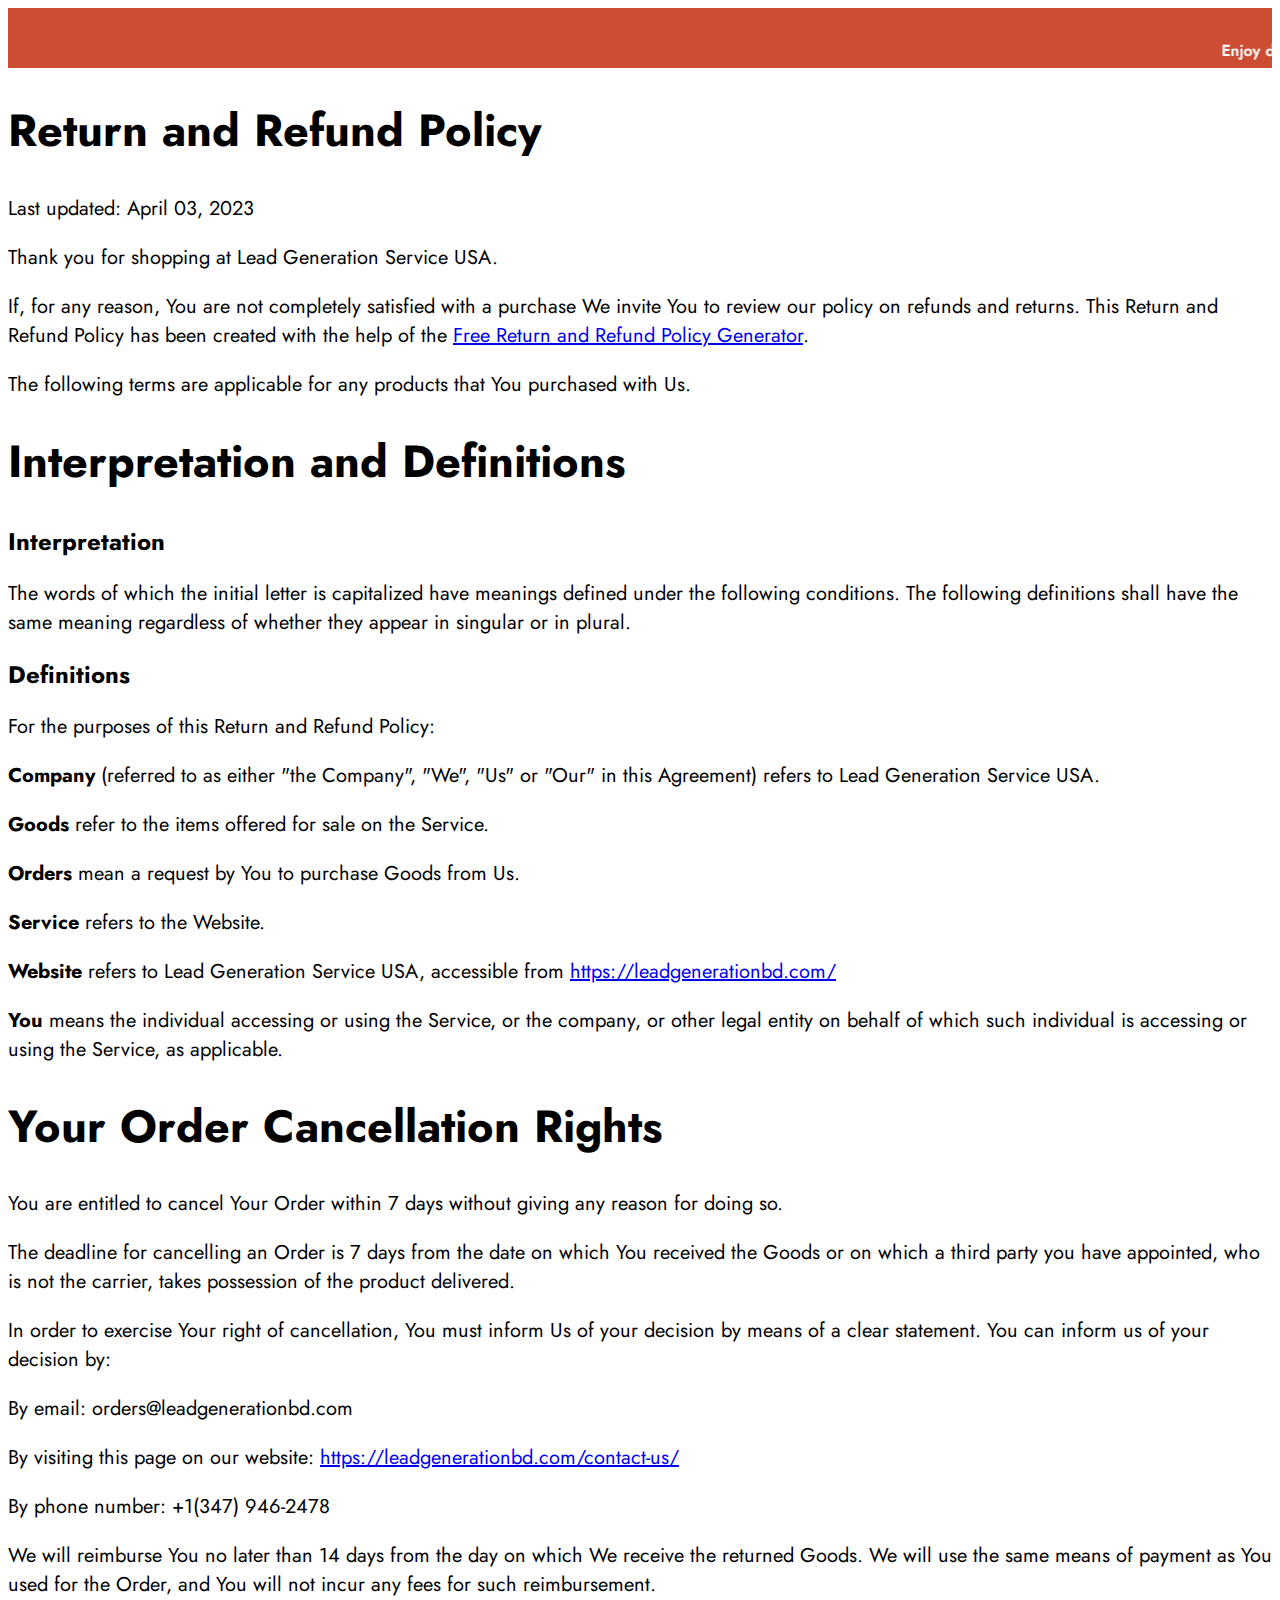
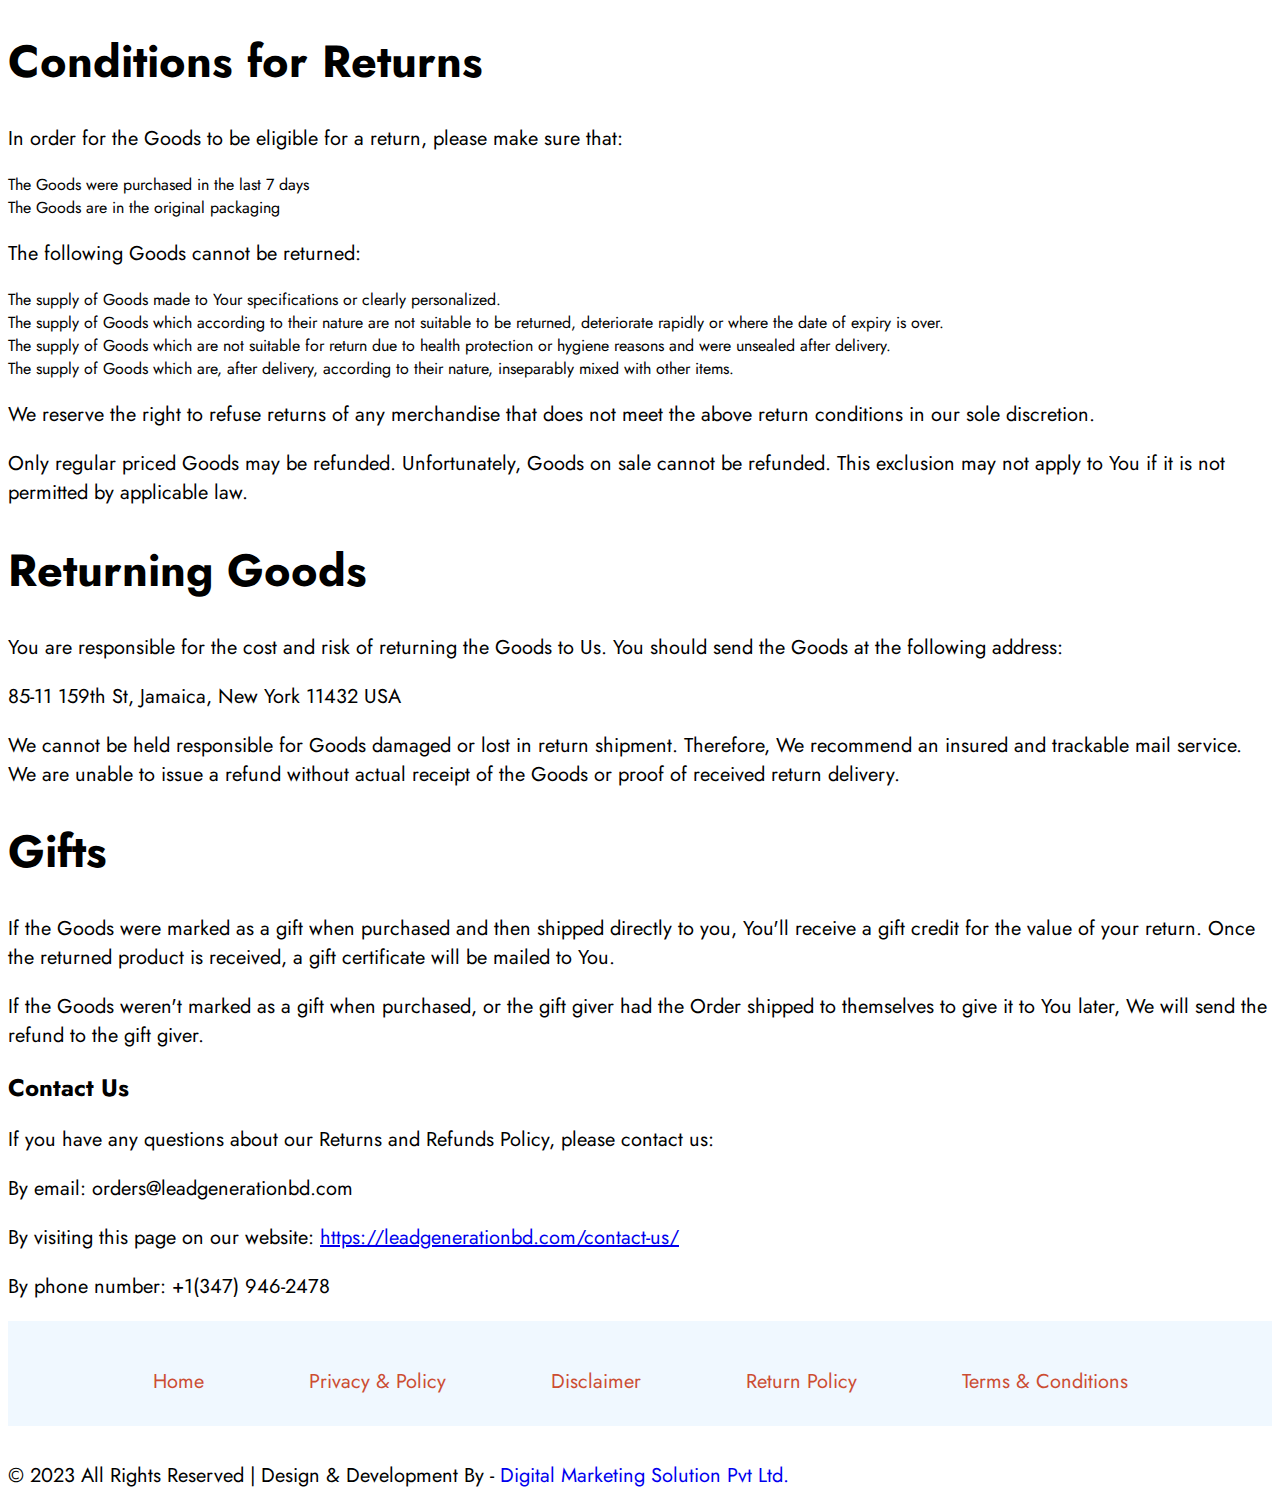
<file: ReturnPolicy.html>
<!DOCTYPE html>
<html lang="en">

<head>
    <meta charset="UTF-8">
    <meta http-equiv="X-UA-Compatible" content="IE=edge">
    <meta name="viewport" content="width=device-width, initial-scale=1.0">
    <link rel="icon" type="image/x-icon" href="./image/logo.png">
    <link href="https://cdn.jsdelivr.net/npm/bootstrap@5.0.2/dist/css/bootstrap.min.css" rel="stylesheet"
        integrity="sha384-EVSTQN3/azprG1Anm3QDgpJLIm9Nao0Yz1ztcQTwFspd3yD65VohhpuuCOmLASjC" crossorigin="anonymous">
    <link rel="stylesheet" href="https://cdnjs.cloudflare.com/ajax/libs/font-awesome/6.2.1/css/all.min.css"
        integrity="sha512-MV7K8+y+gLIBoVD59lQIYicR65iaqukzvf/nwasF0nqhPay5w/9lJmVM2hMDcnK1OnMGCdVK+iQrJ7lzPJQd1w=="
        crossorigin="anonymous" referrerpolicy="no-referrer" />
    <link rel="stylesheet" href="style.scss">
    <link rel="stylesheet" href="style.css">
    <title>Lead Generation</title>
</head>

<body>

    <div id="top_bar">
        <marquee behavior="" direction="">
            <h4>Enjoy discounts on bulk quantity orders +50K</h4>
        </marquee>
    </div>

    <div id="first_section" class="py-4">
        <div class="container">
            <h1>Return and Refund Policy</h1>
            <p>Last updated: April 03, 2023</p>
            <p>Thank you for shopping at Lead Generation Service USA.</p>
            <p>If, for any reason, You are not completely satisfied with a purchase We invite You to review our policy
                on refunds and returns. This Return and Refund Policy has been created with the help of the <a
                    href="https://www.freeprivacypolicy.com/free-return-refund-policy-generator/" target="_blank">Free
                    Return and Refund Policy Generator</a>.</p>
            <p>The following terms are applicable for any products that You purchased with Us.</p>
            <h1>Interpretation and Definitions</h1>
            <h2>Interpretation</h2>
            <p>The words of which the initial letter is capitalized have meanings defined under the following
                conditions. The following definitions shall have the same meaning regardless of whether they appear in
                singular or in plural.</p>
            <h2>Definitions</h2>
            <p>For the purposes of this Return and Refund Policy:</p>
            <ul>
                <li>
                    <p><strong>Company</strong> (referred to as either &quot;the Company&quot;, &quot;We&quot;,
                        &quot;Us&quot; or &quot;Our&quot; in this Agreement) refers to Lead Generation Service USA.</p>
                </li>
                <li>
                    <p><strong>Goods</strong> refer to the items offered for sale on the Service.</p>
                </li>
                <li>
                    <p><strong>Orders</strong> mean a request by You to purchase Goods from Us.</p>
                </li>
                <li>
                    <p><strong>Service</strong> refers to the Website.</p>
                </li>
                <li>
                    <p><strong>Website</strong> refers to Lead Generation Service USA, accessible from <a
                            href="https://leadgenerationbd.com/" rel="external nofollow noopener"
                            target="_blank">https://leadgenerationbd.com/</a></p>
                </li>
                <li>
                    <p><strong>You</strong> means the individual accessing or using the Service, or the company, or
                        other legal entity on behalf of which such individual is accessing or using the Service, as
                        applicable.</p>
                </li>
            </ul>
            <h1>Your Order Cancellation Rights</h1>
            <p>You are entitled to cancel Your Order within 7 days without giving any reason for doing so.</p>
            <p>The deadline for cancelling an Order is 7 days from the date on which You received the Goods or on which
                a third party you have appointed, who is not the carrier, takes possession of the product delivered.</p>
            <p>In order to exercise Your right of cancellation, You must inform Us of your decision by means of a clear
                statement. You can inform us of your decision by:</p>
            <ul>
                <li>
                    <p>By email: orders@leadgenerationbd.com</p>
                </li>
                <li>
                    <p>By visiting this page on our website: <a href="https://leadgenerationbd.com/contact-us/"
                            rel="external nofollow noopener"
                            target="_blank">https://leadgenerationbd.com/contact-us/</a></p>
                </li>
                <li>
                    <p>By phone number: +1(347) 946-2478</p>
                </li>
            </ul>
            <p>We will reimburse You no later than 14 days from the day on which We receive the returned Goods. We will
                use the same means of payment as You used for the Order, and You will not incur any fees for such
                reimbursement.</p>
            <h1>Conditions for Returns</h1>
            <p>In order for the Goods to be eligible for a return, please make sure that:</p>
            <ul>
                <li>The Goods were purchased in the last 7 days</li>
                <li>The Goods are in the original packaging</li>
            </ul>
            <p>The following Goods cannot be returned:</p>
            <ul>
                <li>The supply of Goods made to Your specifications or clearly personalized.</li>
                <li>The supply of Goods which according to their nature are not suitable to be returned, deteriorate
                    rapidly or where the date of expiry is over.</li>
                <li>The supply of Goods which are not suitable for return due to health protection or hygiene reasons
                    and were unsealed after delivery.</li>
                <li>The supply of Goods which are, after delivery, according to their nature, inseparably mixed with
                    other items.</li>
            </ul>
            <p>We reserve the right to refuse returns of any merchandise that does not meet the above return conditions
                in our sole discretion.</p>
            <p>Only regular priced Goods may be refunded. Unfortunately, Goods on sale cannot be refunded. This
                exclusion may not apply to You if it is not permitted by applicable law.</p>
            <h1>Returning Goods</h1>
            <p>You are responsible for the cost and risk of returning the Goods to Us. You should send the Goods at the
                following address:</p>
            <p>85-11 159th St, Jamaica, New York 11432 USA</p>
            <p>We cannot be held responsible for Goods damaged or lost in return shipment. Therefore, We recommend an
                insured and trackable mail service. We are unable to issue a refund without actual receipt of the Goods
                or proof of received return delivery.</p>
            <h1>Gifts</h1>
            <p>If the Goods were marked as a gift when purchased and then shipped directly to you, You'll receive a gift
                credit for the value of your return. Once the returned product is received, a gift certificate will be
                mailed to You.</p>
            <p>If the Goods weren't marked as a gift when purchased, or the gift giver had the Order shipped to
                themselves to give it to You later, We will send the refund to the gift giver.</p>
            <h2>Contact Us</h2>
            <p>If you have any questions about our Returns and Refunds Policy, please contact us:</p>
            <ul>
                <li>
                    <p>By email: orders@leadgenerationbd.com</p>
                </li>
                <li>
                    <p>By visiting this page on our website: <a href="https://leadgenerationbd.com/contact-us/"
                            rel="external nofollow noopener"
                            target="_blank">https://leadgenerationbd.com/contact-us/</a></p>
                </li>
                <li>
                    <p>By phone number: +1(347) 946-2478</p>
                </li>
            </ul>
        </div>
    </div>


    <div id="footer_top">
        <ul>
            <li>
                <a href="./index.html">Home</a>
            </li>
            <li>
                <a href="./ProvacyPolicy.html">Privacy & Policy</a>
            </li>
            <li>
                <a href="./Disclaimer.html">Disclaimer</a>
            </li>
            <li>
                <a href="./ReturnPolicy.html">Return Policy</a>
            </li>
            <li>
                <a href="./ReturnPolicy.html">Terms & Conditions</a>
            </li>
        </ul>
    </div>

    <p class="text-center copywrite">© 2023 All Rights Reserved | Design & Development By - <a rel="noopener"
            href="https://www.digitalmarketingbd.com/" target="_blank">Digital Marketing Solution Pvt Ltd.</a></p>


    <script src="https://cdn.jsdelivr.net/npm/bootstrap@5.0.2/dist/js/bootstrap.bundle.min.js"
        integrity="sha384-MrcW6ZMFYlzcLA8Nl+NtUVF0sA7MsXsP1UyJoMp4YLEuNSfAP+JcXn/tWtIaxVXM" crossorigin="anonymous">
    </script>
    <script src="https://cdn.jsdelivr.net/npm/@popperjs/core@2.9.2/dist/umd/popper.min.js"
        integrity="sha384-IQsoLXl5PILFhosVNubq5LC7Qb9DXgDA9i+tQ8Zj3iwWAwPtgFTxbJ8NT4GN1R8p" crossorigin="anonymous">
    </script>
    <script src="https://cdn.jsdelivr.net/npm/bootstrap@5.0.2/dist/js/bootstrap.min.js"
        integrity="sha384-cVKIPhGWiC2Al4u+LWgxfKTRIcfu0JTxR+EQDz/bgldoEyl4H0zUF0QKbrJ0EcQF" crossorigin="anonymous">
    </script>
</body>

</html>

<!-- Lead-generation-landing-page -->
</file>
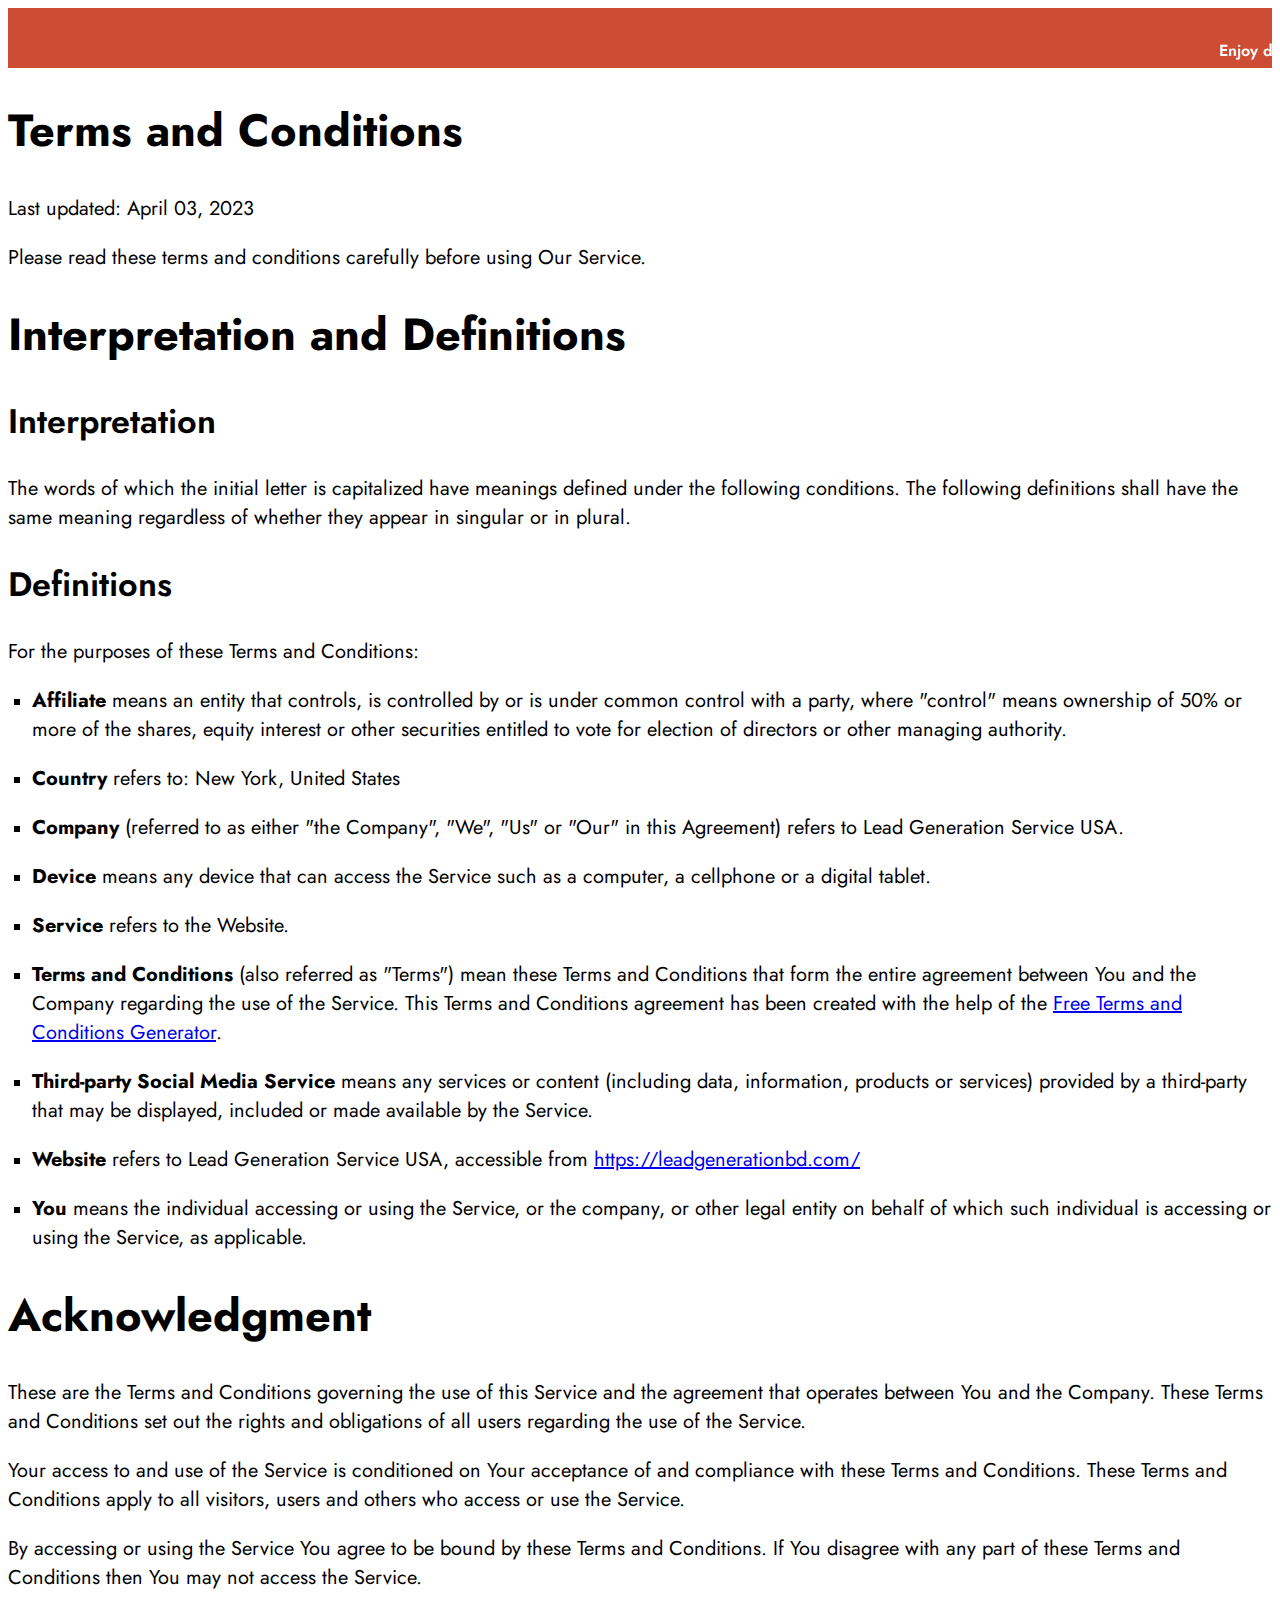
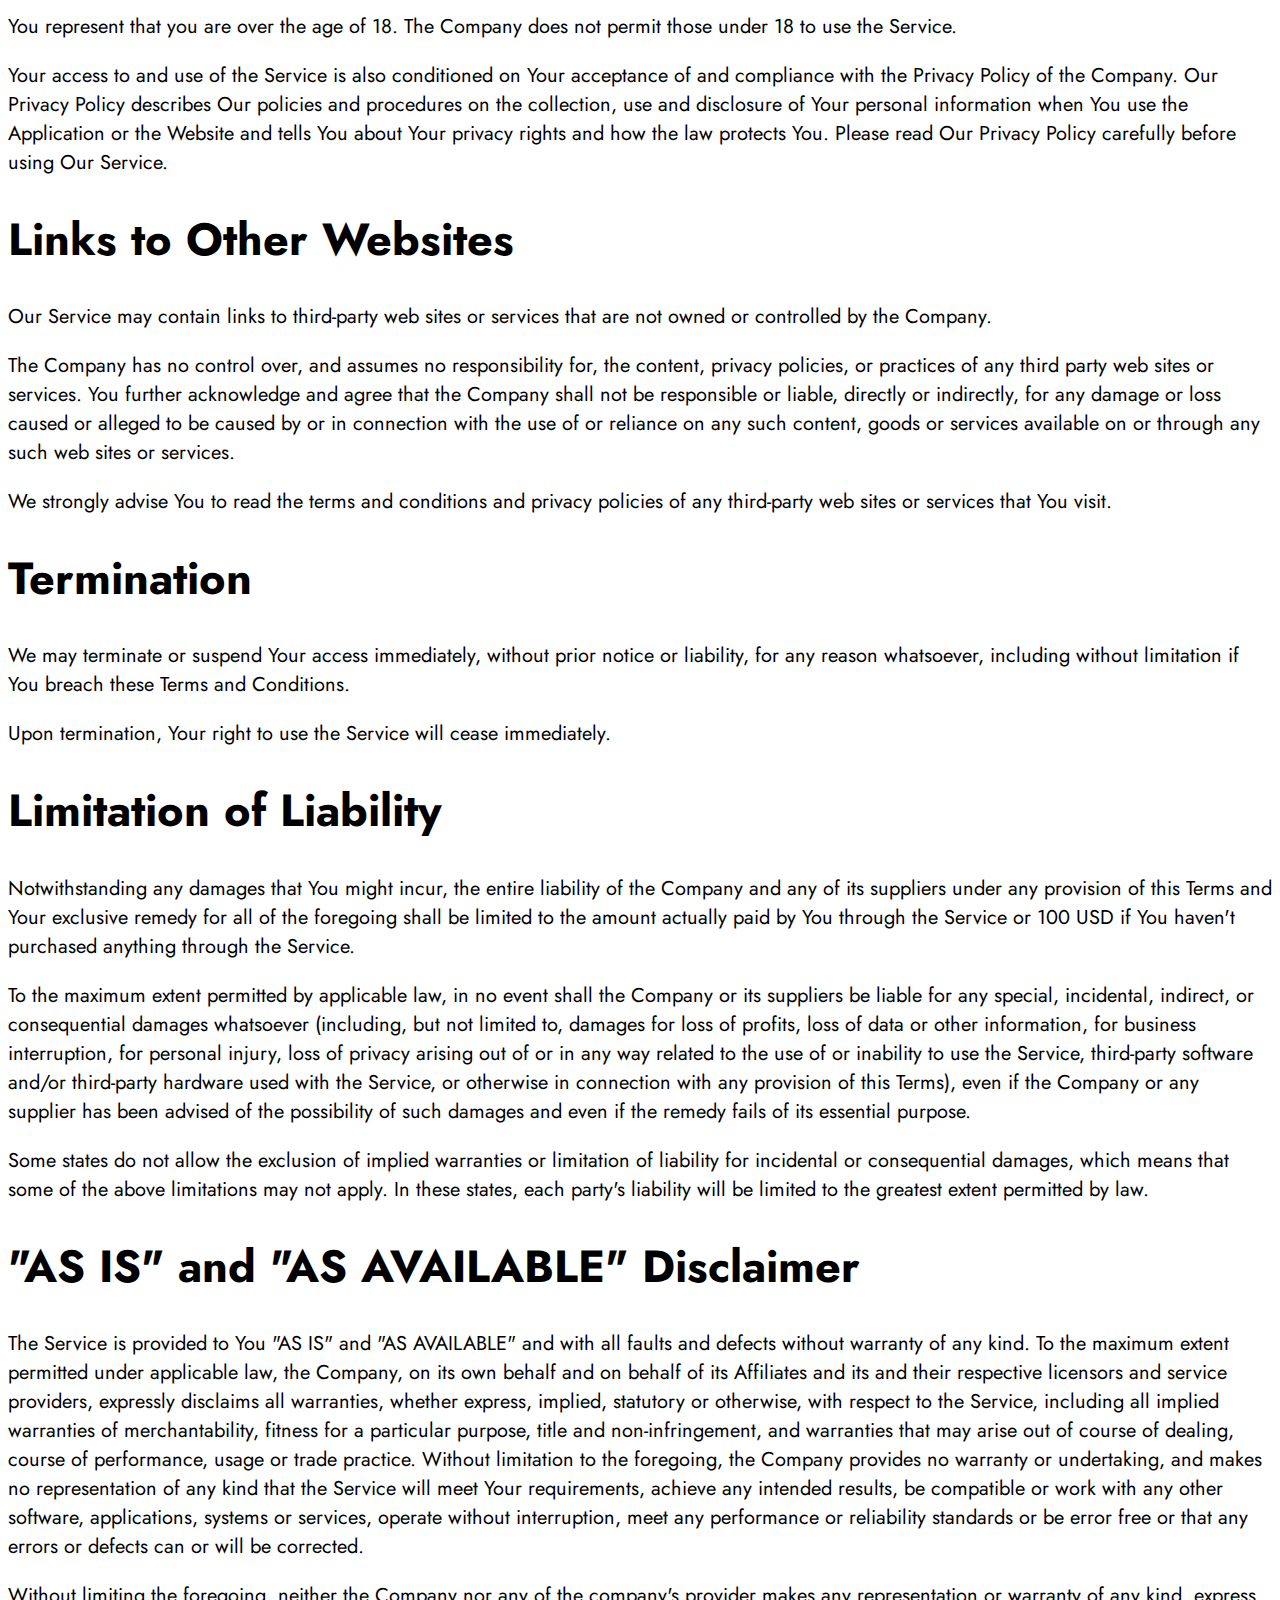
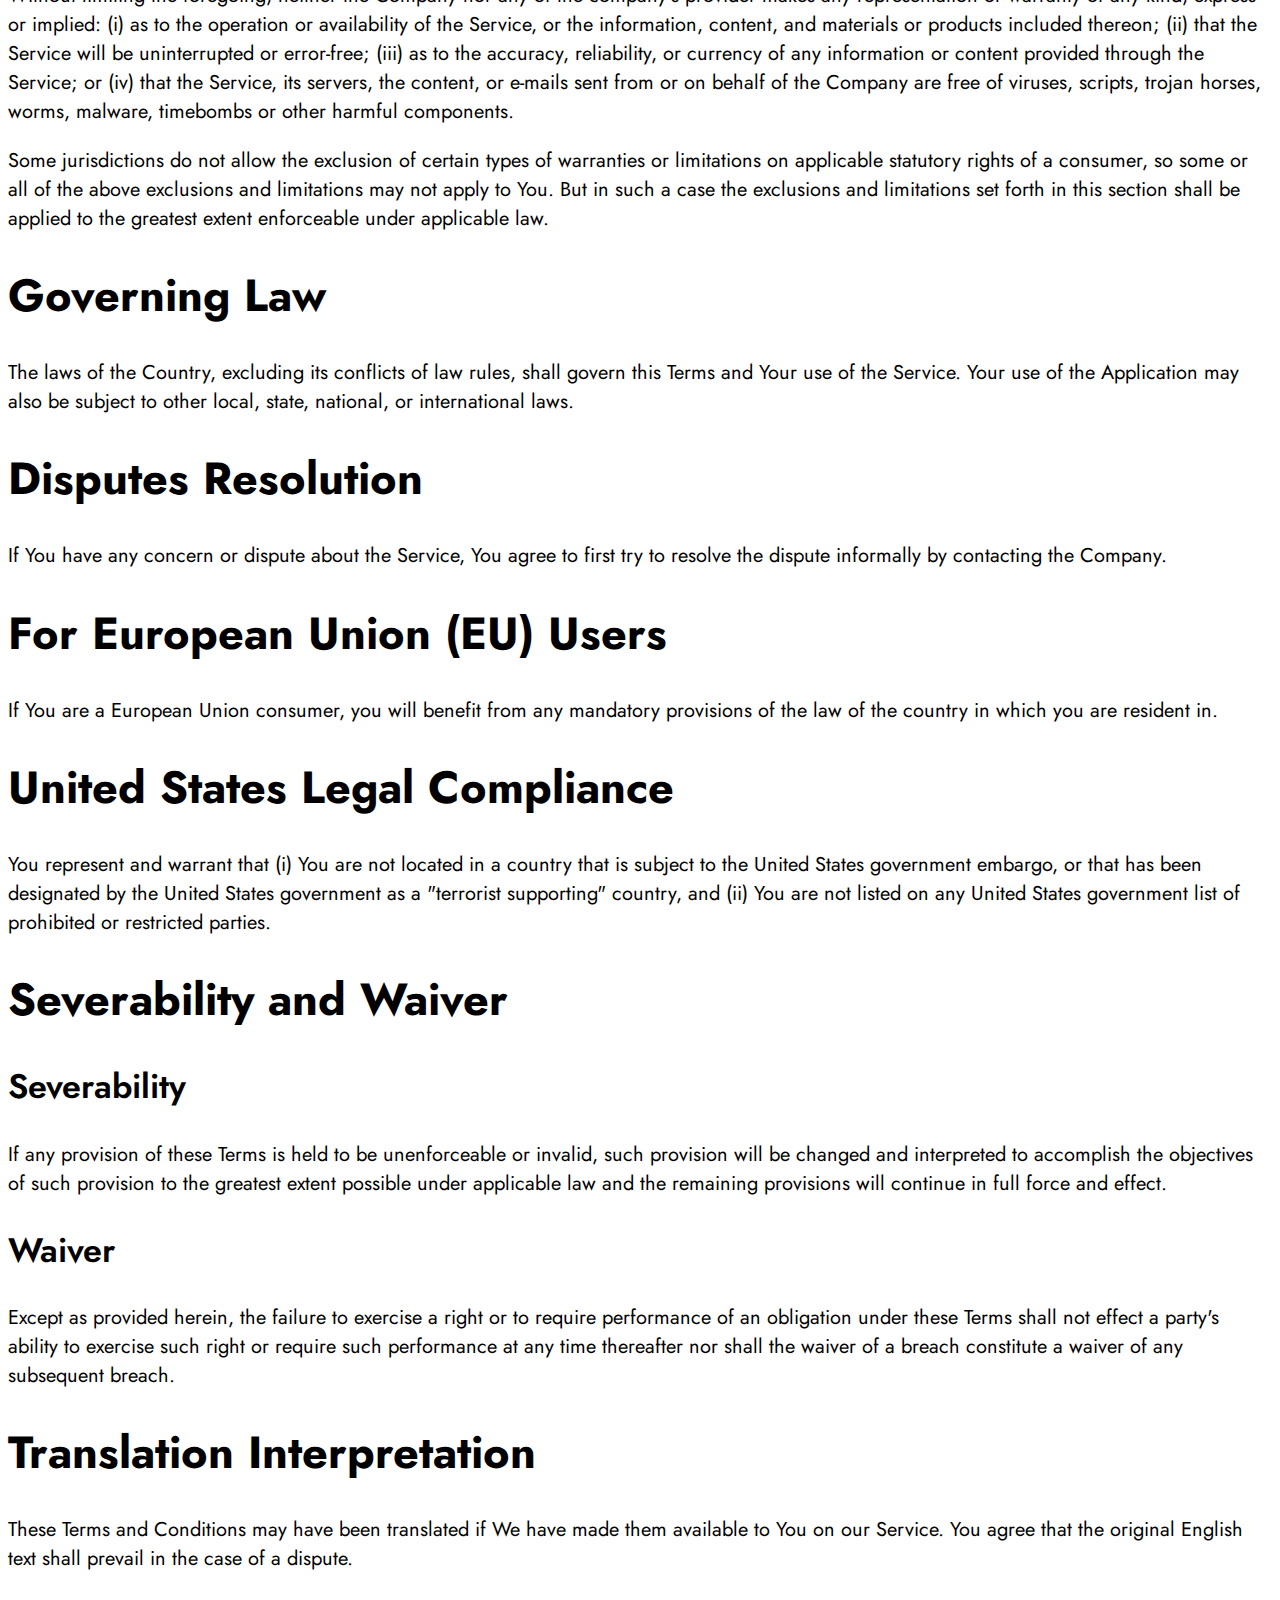
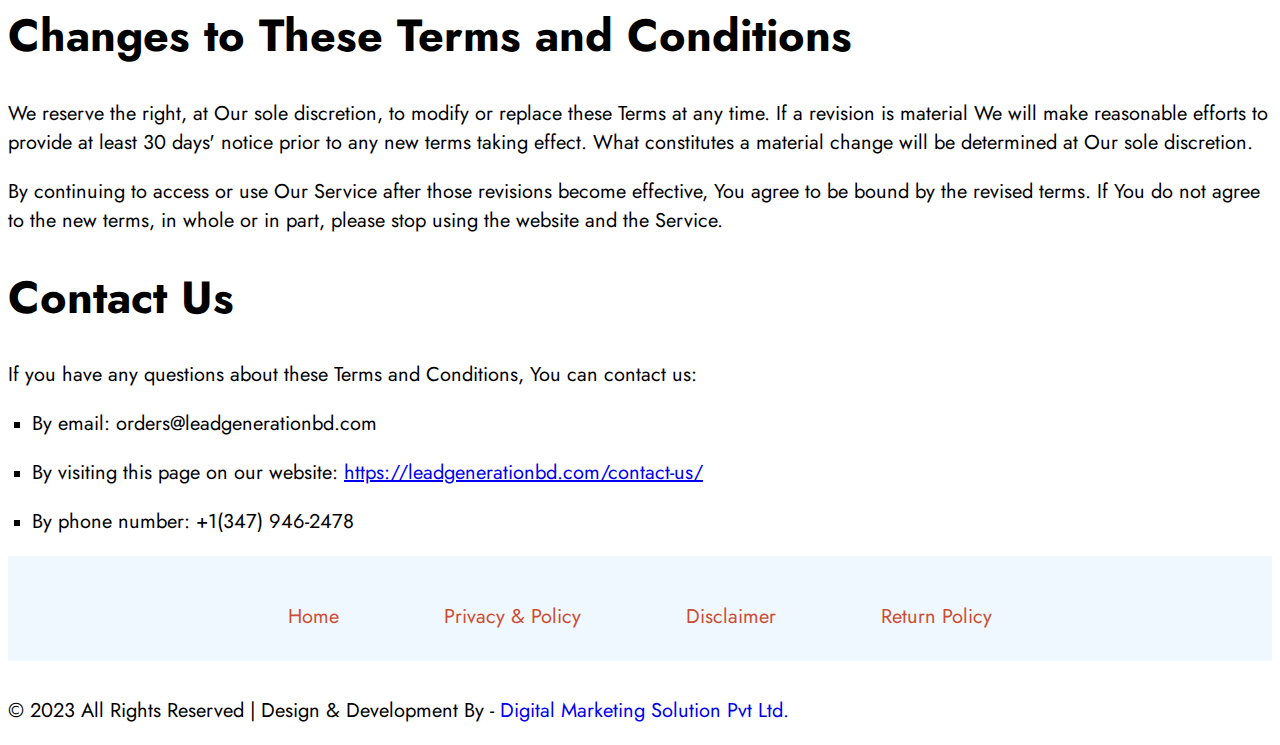
<file: TermsConditions.html>
<!DOCTYPE html>
<html lang="en">

<head>
    <meta charset="UTF-8">
    <meta http-equiv="X-UA-Compatible" content="IE=edge">
    <meta name="viewport" content="width=device-width, initial-scale=1.0">
    <link rel="icon" type="image/x-icon" href="./image/logo.png">
    <link href="https://cdn.jsdelivr.net/npm/bootstrap@5.0.2/dist/css/bootstrap.min.css" rel="stylesheet"
        integrity="sha384-EVSTQN3/azprG1Anm3QDgpJLIm9Nao0Yz1ztcQTwFspd3yD65VohhpuuCOmLASjC" crossorigin="anonymous">
    <link rel="stylesheet" href="https://cdnjs.cloudflare.com/ajax/libs/font-awesome/6.2.1/css/all.min.css"
        integrity="sha512-MV7K8+y+gLIBoVD59lQIYicR65iaqukzvf/nwasF0nqhPay5w/9lJmVM2hMDcnK1OnMGCdVK+iQrJ7lzPJQd1w=="
        crossorigin="anonymous" referrerpolicy="no-referrer" />
    <link rel="stylesheet" href="style.scss">
    <link rel="stylesheet" href="style.css">
    <title>Lead Generation</title>
</head>

<body>

    <div id="top_bar">
        <marquee behavior="" direction="">
            <h4>Enjoy discounts on bulk quantity orders +50K</h4>
        </marquee>
    </div>

    <div id="first_section" class="py-4">
        <div class="container Policy">
            <h1>Terms and Conditions</h1>
            <p>Last updated: April 03, 2023</p>
            <p>Please read these terms and conditions carefully before using Our Service.</p>
            <h1>Interpretation and Definitions</h1>
            <h2>Interpretation</h2>
            <p>The words of which the initial letter is capitalized have meanings defined under the following
                conditions. The following definitions shall have the same meaning regardless of whether they appear in
                singular or in plural.</p>
            <h2>Definitions</h2>
            <p>For the purposes of these Terms and Conditions:</p>
            <ul>
                <li>
                    <p><strong>Affiliate</strong> means an entity that controls, is controlled by or is under common
                        control with a party, where &quot;control&quot; means ownership of 50% or more of the shares,
                        equity interest or other securities entitled to vote for election of directors or other managing
                        authority.</p>
                </li>
                <li>
                    <p><strong>Country</strong> refers to: New York, United States</p>
                </li>
                <li>
                    <p><strong>Company</strong> (referred to as either &quot;the Company&quot;, &quot;We&quot;,
                        &quot;Us&quot; or &quot;Our&quot; in this Agreement) refers to Lead Generation Service USA.</p>
                </li>
                <li>
                    <p><strong>Device</strong> means any device that can access the Service such as a computer, a
                        cellphone or a digital tablet.</p>
                </li>
                <li>
                    <p><strong>Service</strong> refers to the Website.</p>
                </li>
                <li>
                    <p><strong>Terms and Conditions</strong> (also referred as &quot;Terms&quot;) mean these Terms and
                        Conditions that form the entire agreement between You and the Company regarding the use of the
                        Service. This Terms and Conditions agreement has been created with the help of the <a
                            href="https://www.freeprivacypolicy.com/free-terms-and-conditions-generator/"
                            target="_blank">Free Terms and Conditions Generator</a>.</p>
                </li>
                <li>
                    <p><strong>Third-party Social Media Service</strong> means any services or content (including data,
                        information, products or services) provided by a third-party that may be displayed, included or
                        made available by the Service.</p>
                </li>
                <li>
                    <p><strong>Website</strong> refers to Lead Generation Service USA, accessible from <a
                            href="https://leadgenerationbd.com/" rel="external nofollow noopener"
                            target="_blank">https://leadgenerationbd.com/</a></p>
                </li>
                <li>
                    <p><strong>You</strong> means the individual accessing or using the Service, or the company, or
                        other legal entity on behalf of which such individual is accessing or using the Service, as
                        applicable.</p>
                </li>
            </ul>
            <h1>Acknowledgment</h1>
            <p>These are the Terms and Conditions governing the use of this Service and the agreement that operates
                between You and the Company. These Terms and Conditions set out the rights and obligations of all users
                regarding the use of the Service.</p>
            <p>Your access to and use of the Service is conditioned on Your acceptance of and compliance with these
                Terms and Conditions. These Terms and Conditions apply to all visitors, users and others who access or
                use the Service.</p>
            <p>By accessing or using the Service You agree to be bound by these Terms and Conditions. If You disagree
                with any part of these Terms and Conditions then You may not access the Service.</p>
            <p>You represent that you are over the age of 18. The Company does not permit those under 18 to use the
                Service.</p>
            <p>Your access to and use of the Service is also conditioned on Your acceptance of and compliance with the
                Privacy Policy of the Company. Our Privacy Policy describes Our policies and procedures on the
                collection, use and disclosure of Your personal information when You use the Application or the Website
                and tells You about Your privacy rights and how the law protects You. Please read Our Privacy Policy
                carefully before using Our Service.</p>
            <h1>Links to Other Websites</h1>
            <p>Our Service may contain links to third-party web sites or services that are not owned or controlled by
                the Company.</p>
            <p>The Company has no control over, and assumes no responsibility for, the content, privacy policies, or
                practices of any third party web sites or services. You further acknowledge and agree that the Company
                shall not be responsible or liable, directly or indirectly, for any damage or loss caused or alleged to
                be caused by or in connection with the use of or reliance on any such content, goods or services
                available on or through any such web sites or services.</p>
            <p>We strongly advise You to read the terms and conditions and privacy policies of any third-party web sites
                or services that You visit.</p>
            <h1>Termination</h1>
            <p>We may terminate or suspend Your access immediately, without prior notice or liability, for any reason
                whatsoever, including without limitation if You breach these Terms and Conditions.</p>
            <p>Upon termination, Your right to use the Service will cease immediately.</p>
            <h1>Limitation of Liability</h1>
            <p>Notwithstanding any damages that You might incur, the entire liability of the Company and any of its
                suppliers under any provision of this Terms and Your exclusive remedy for all of the foregoing shall be
                limited to the amount actually paid by You through the Service or 100 USD if You haven't purchased
                anything through the Service.</p>
            <p>To the maximum extent permitted by applicable law, in no event shall the Company or its suppliers be
                liable for any special, incidental, indirect, or consequential damages whatsoever (including, but not
                limited to, damages for loss of profits, loss of data or other information, for business interruption,
                for personal injury, loss of privacy arising out of or in any way related to the use of or inability to
                use the Service, third-party software and/or third-party hardware used with the Service, or otherwise in
                connection with any provision of this Terms), even if the Company or any supplier has been advised of
                the possibility of such damages and even if the remedy fails of its essential purpose.</p>
            <p>Some states do not allow the exclusion of implied warranties or limitation of liability for incidental or
                consequential damages, which means that some of the above limitations may not apply. In these states,
                each party's liability will be limited to the greatest extent permitted by law.</p>
            <h1>&quot;AS IS&quot; and &quot;AS AVAILABLE&quot; Disclaimer</h1>
            <p>The Service is provided to You &quot;AS IS&quot; and &quot;AS AVAILABLE&quot; and with all faults and
                defects without warranty of any kind. To the maximum extent permitted under applicable law, the Company,
                on its own behalf and on behalf of its Affiliates and its and their respective licensors and service
                providers, expressly disclaims all warranties, whether express, implied, statutory or otherwise, with
                respect to the Service, including all implied warranties of merchantability, fitness for a particular
                purpose, title and non-infringement, and warranties that may arise out of course of dealing, course of
                performance, usage or trade practice. Without limitation to the foregoing, the Company provides no
                warranty or undertaking, and makes no representation of any kind that the Service will meet Your
                requirements, achieve any intended results, be compatible or work with any other software, applications,
                systems or services, operate without interruption, meet any performance or reliability standards or be
                error free or that any errors or defects can or will be corrected.</p>
            <p>Without limiting the foregoing, neither the Company nor any of the company's provider makes any
                representation or warranty of any kind, express or implied: (i) as to the operation or availability of
                the Service, or the information, content, and materials or products included thereon; (ii) that the
                Service will be uninterrupted or error-free; (iii) as to the accuracy, reliability, or currency of any
                information or content provided through the Service; or (iv) that the Service, its servers, the content,
                or e-mails sent from or on behalf of the Company are free of viruses, scripts, trojan horses, worms,
                malware, timebombs or other harmful components.</p>
            <p>Some jurisdictions do not allow the exclusion of certain types of warranties or limitations on applicable
                statutory rights of a consumer, so some or all of the above exclusions and limitations may not apply to
                You. But in such a case the exclusions and limitations set forth in this section shall be applied to the
                greatest extent enforceable under applicable law.</p>
            <h1>Governing Law</h1>
            <p>The laws of the Country, excluding its conflicts of law rules, shall govern this Terms and Your use of
                the Service. Your use of the Application may also be subject to other local, state, national, or
                international laws.</p>
            <h1>Disputes Resolution</h1>
            <p>If You have any concern or dispute about the Service, You agree to first try to resolve the dispute
                informally by contacting the Company.</p>
            <h1>For European Union (EU) Users</h1>
            <p>If You are a European Union consumer, you will benefit from any mandatory provisions of the law of the
                country in which you are resident in.</p>
            <h1>United States Legal Compliance</h1>
            <p>You represent and warrant that (i) You are not located in a country that is subject to the United States
                government embargo, or that has been designated by the United States government as a &quot;terrorist
                supporting&quot; country, and (ii) You are not listed on any United States government list of prohibited
                or restricted parties.</p>
            <h1>Severability and Waiver</h1>
            <h2>Severability</h2>
            <p>If any provision of these Terms is held to be unenforceable or invalid, such provision will be changed
                and interpreted to accomplish the objectives of such provision to the greatest extent possible under
                applicable law and the remaining provisions will continue in full force and effect.</p>
            <h2>Waiver</h2>
            <p>Except as provided herein, the failure to exercise a right or to require performance of an obligation
                under these Terms shall not effect a party's ability to exercise such right or require such performance
                at any time thereafter nor shall the waiver of a breach constitute a waiver of any subsequent breach.
            </p>
            <h1>Translation Interpretation</h1>
            <p>These Terms and Conditions may have been translated if We have made them available to You on our Service.
                You agree that the original English text shall prevail in the case of a dispute.</p>
            <h1>Changes to These Terms and Conditions</h1>
            <p>We reserve the right, at Our sole discretion, to modify or replace these Terms at any time. If a revision
                is material We will make reasonable efforts to provide at least 30 days' notice prior to any new terms
                taking effect. What constitutes a material change will be determined at Our sole discretion.</p>
            <p>By continuing to access or use Our Service after those revisions become effective, You agree to be bound
                by the revised terms. If You do not agree to the new terms, in whole or in part, please stop using the
                website and the Service.</p>
            <h1>Contact Us</h1>
            <p>If you have any questions about these Terms and Conditions, You can contact us:</p>
            <ul>
                <li>
                    <p>By email: orders@leadgenerationbd.com</p>
                </li>
                <li>
                    <p>By visiting this page on our website: <a href="https://leadgenerationbd.com/contact-us/"
                            rel="external nofollow noopener"
                            target="_blank">https://leadgenerationbd.com/contact-us/</a></p>
                </li>
                <li>
                    <p>By phone number: +1(347) 946-2478</p>
                </li>
            </ul>
        </div>
    </div>


    <div id="footer_top">
        <ul>
            <li>
                <a href="./index.html">Home</a>
            </li>
            <li>
                <a href="./ProvacyPolicy.html">Privacy & Policy</a>
            </li>
            <li>
                <a href="./Disclaimer.html">Disclaimer</a>
            </li>
            <li>
                <a href="./ReturnPolicy.html">Return Policy</a>
            </li>
        </ul>
    </div>

    <p class="text-center copywrite">© 2023 All Rights Reserved | Design & Development By - <a rel="noopener"
            href="https://www.digitalmarketingbd.com/" target="_blank">Digital Marketing Solution Pvt Ltd.</a></p>


    <script src="https://cdn.jsdelivr.net/npm/bootstrap@5.0.2/dist/js/bootstrap.bundle.min.js"
        integrity="sha384-MrcW6ZMFYlzcLA8Nl+NtUVF0sA7MsXsP1UyJoMp4YLEuNSfAP+JcXn/tWtIaxVXM" crossorigin="anonymous">
    </script>
    <script src="https://cdn.jsdelivr.net/npm/@popperjs/core@2.9.2/dist/umd/popper.min.js"
        integrity="sha384-IQsoLXl5PILFhosVNubq5LC7Qb9DXgDA9i+tQ8Zj3iwWAwPtgFTxbJ8NT4GN1R8p" crossorigin="anonymous">
    </script>
    <script src="https://cdn.jsdelivr.net/npm/bootstrap@5.0.2/dist/js/bootstrap.min.js"
        integrity="sha384-cVKIPhGWiC2Al4u+LWgxfKTRIcfu0JTxR+EQDz/bgldoEyl4H0zUF0QKbrJ0EcQF" crossorigin="anonymous">
    </script>
</body>

</html>

<!-- Lead-generation-landing-page -->
</file>
<file: style.css>
@import url("https://fonts.googleapis.com/css2?family=Jost&display=swap");

body {
  font-family: "Jost", sans-serif;
}

p {
  font-size: 20px;
}

ul {
  list-style: none;
  padding-left: 0;
}

#top_bar {
  background-color: #CC4D33;
  padding-bottom: 0;
}

#top_bar marquee h4 {
  padding-top: 10px;
  font-weight: 600;
  color: #ffffff;
  margin-bottom: 0;
}

#navbar {
  padding: 10px 40px 10px 0px;
  width: 100%;
}

#navbar img {
  height: 130px;
  padding-top: 20px;
}

@media only screen and (min-width: 280px) and (max-width: 428px) {
  #navbar {
    padding: 5px 10px;
  }

  #navbar .phone {
    display: none;
  }
}

@media only screen and (min-width: 280px) and (max-width: 360px) {
  #navbar .email p {
    font-size: 18px;
  }
}

@media only screen and (min-width: 430px) and (max-width: 550px) {
  #navbar {
    padding: 5px 10px;
  }

  #navbar .phone {
    display: none;
  }
}

.hero_section {
  padding-top: 25px;
}

#first_section h1 {
  font-size: 45px;
}

#first_section #video {
  padding: 5px;
  padding-bottom: 0px;
  background-color: #F37835;
  border-radius: 20px;
  box-shadow: 3px 3px 8px #757575;
}

#first_section #video iframe {
  border-radius: 15px;
}

#first_section #leadForm {
  background-color: #CC4D33;
  padding: 10px;
  border-radius: 20px;
  box-shadow: 3px 3px 8px #757575;
}

#first_section #leadForm h3 {
  color: #ffffff;
}

#first_section #leadForm .btn {
  background-color: aliceblue;
  font-size: 18px;
}

#first_section #leadForm label {
  color: #ffffff;
  font-size: 18px;
}

#first_section textarea {
  height: 115px;
  max-height: 115px;
  width: 100%;
  outline: none;
}

@media only screen and (min-width: 280px) and (max-width: 428px) {
  #first_section #video {
    margin-top: 10px !important;
  }

  #first_section h1 {
    font-size: 35px;
  }

  #first_section #leadForm {
    margin-left: 0px;
    margin-right: 0px;
  }
}

@media only screen and (min-width: 768px) and (max-width: 970px) {
  #first_section #leadForm {
    margin-left: 0px;
    margin-right: 0px;
  }
}

#second_section {
  background-color: #f3f3f3;
}

#second_section h2 {
  font-size: 45px;
}

#second_section h3 {
  font-size: 50px;
}

#second_section img {
  width: 100%;
  filter: drop-shadow(3px 3px 5px #757575);
}

@media only screen and (min-width: 280px) and (max-width: 428px) {
  #second_section h2 {
    font-size: 35px;
  }

  #second_section h3 {
    font-size: 30px;
  }
}

@media only screen and (min-width: 430px) and (max-width: 550px) {
  #second_section h3 {
    font-size: 30px;
  }
}

#profile_section h2 {
  font-size: 45px;
}

#profile_section .profile_social_icon {
  list-style: none;
  padding-left: 0;
}

#profile_section .profile_social_icon li {
  display: inline-block;
  padding-left: 15px;
}

#profile_section .profile_social_icon li a {
  font-size: 25px;
  color: #CC4D33;
}

#profile_section .profile_social_icon li:first-child {
  padding-left: 0;
}

#profile_section .profile_phone {
  list-style: none;
  padding-left: 0;
}

#profile_section .profile_phone li {
  padding: 5px 0;
  font-size: 25px;
}

#profile_section .profile_phone li i {
  color: #CC4D33;
}

#profile_section .fa-location-dot {
  color: #CC4D33;
  font-size: 45px;
}

#profile_section .profile_div {
  padding: 20px;
  border-radius: 20px;
  box-shadow: 3px 3px 5px #757575;
  border-bottom: 4px dashed #CC4D33;
  border-top: 4px dashed #CC4D33;
}

#profile_section .profile_div #profile_img {
  height: auto;
  width: 200px;
  border-radius: 50%;
}

#profile_section .company_contact {
  padding-left: 0;
  list-style: none;
}

#profile_section .company_contact li {
  padding: 5px 0;
  font-size: 25px;
}

#profile_section .company_contact li i {
  color: #CC4D33;
}

#profile_section #right_sigh_list li {
  padding: 15px 0;
  font-size: 20px;
}

#profile_section #right_sigh_list .fa-check {
  color: #CC4D33;
}

@media only screen and (min-width: 280px) and (max-width: 428px) {
  #profile_section h2 {
    font-size: 35px;
    margin-top: 30px;
  }

  #profile_section .profile_phone li {
    font-size: 20px;
  }

  #profile_section .company_contact li {
    font-size: 20px;
  }
}

@media only screen and (min-width: 430px) and (max-width: 550px) {
  #profile_section h2 {
    margin-top: 30px;
  }
}

@media only screen and (min-width: 768px) and (max-width: 968px) {
  #profile_section h2 {
    margin-top: 30px;
  }
}

@media only screen and (min-width: 970px) and (max-width: 1024px) {
  #profile_section .company_contact {
    padding-left: 0;
    list-style: none;
  }

  #profile_section .company_contact li {
    padding: 5px 0;
    font-size: 20px;
  }

  #profile_section .company_contact li i {
    color: #CC4D33;
  }
}

@media only screen and (min-width: 1100px) and (max-width: 1440px) {
  #profile_section .company_contact {
    padding-left: 0;
    list-style: none;
  }

  #profile_section .company_contact li {
    padding: 5px 0;
    font-size: 20px;
  }

  #profile_section .company_contact li i {
    color: #CC4D33;
  }
}

#third_section {
  background-color: rgb(243, 243, 243);
}

#third_section h2 {
  font-size: 45px;
}

#third_section .card {
  padding: 15px;
  border-radius: 20px;
  box-shadow: 3px 3px 8px #757575;
}

#third_section .card img {
  height: 90px;
  width: 90px;
  margin: auto;
}

#third_section .card .card-body h4 {
  font-weight: 600;
  font-size: 25px;
}

#third_section .card .card-body .btn {
  background-color: #F37835;
  box-shadow: 3px 3px 8px #979797;
  color: #ffffff;
  margin-top: 15px;
}

@media only screen and (min-width: 280px) and (max-width: 428px) {
  #third_section h2 {
    font-size: 35px;
  }
}

#forth_section {
  background-color: #f3f3f3;
}

#forth_section .card {
  padding: 15px;
  border-radius: 20px;
  height: 215px;
  box-shadow: 3px 3px 8px #757575;
}

#forth_section .card img {
  height: 90px;
  width: 90px;
  margin: auto;
}

#forth_section .card .card-body h3 {
  font-weight: 600;
  font-size: 25px;
}

#forth_section h2 {
  font-size: 45px;
}

@media only screen and (min-width: 280px) and (max-width: 428px) {
  #forth_section h2 {
    font-size: 35px;
  }
}

@media only screen and (min-width: 768px) and (max-width: 968px) {
  #forth_section .card {
    height: 230px;
  }
}

@media only screen and (min-width: 970px) and (max-width: 1024px) {
  #forth_section .card {
    height: 250px;
  }
}

#fifth_section .card {
  padding: 15px;
  border-radius: 20px;
  height: 300px;
}

#fifth_section .card img {
  height: 90px;
  width: 90px;
  margin: auto;
}

#fifth_section .card-body h4 {
  font-size: 25px;
  font-weight: 600;
}

#fifth_section h2 {
  font-size: 45px;
}

@media only screen and (min-width: 280px) and (max-width: 428px) {
  #fifth_section h2 {
    font-size: 35px;
  }
}

@media only screen and (min-width: 768px) and (max-width: 968px) {
  #fifth_section .card {
    height: 330px;
  }
}

@media only screen and (min-width: 970px) and (max-width: 1024px) {
  #fifth_section .card {
    height: 370px;
  }
}

#review_section h2 {
  font-size: 45px;
}

#review_section .trust_logo {
  height: auto;
  width: 200px;
  box-shadow: none;
}

#review_section img {
  width: 100%;
  box-shadow: 3px 3px 8px #757575;
  border-radius: 10px;
}

@media only screen and (min-width: 280px) and (max-width: 428px) {
  #review_section h2 {
    font-size: 35px;
  }
}

@media only screen and (min-width: 1024px) and (max-width: 1440px) {
  #review_section .review-col {
    width: 50%;
  }
}

#sixth_section {
  margin-bottom: 30px;
}

#sixth_section h2 {
  font-size: 45px;
}

#sixth_section .btn {
  background-color: #CC4D33;
  box-shadow: 3px 3px 8px #969696;
  color: #ffffff;
  border-radius: 10px;
  margin-top: 30px;
}

#footer_top {
  background-color: aliceblue;
  text-align: center;
  padding: 20px 0;
}

#footer_top ul {
  list-style: none;
  padding-left: 0;
  margin-bottom: 0;
}

#footer_top ul li {
  display: inline-block;
  padding: 10px 50px;
}

#footer_top ul li a {
  text-decoration: none;
  font-size: 20px;
  color: #CC4D33;
}

.copywrite {
  padding-top: 15px;
}

.copywrite a {
  text-decoration: none;
}

/*# sourceMappingURL=style.css.map */
#new-added-frist h2 {
  font-size: 45px;
  margin-bottom: 20px;
}

#new-added-frist h4 {
  font-weight: 600;
  font-size: 25px;
  text-align: center;
  margin-bottom: 20px;
}

#new-added-frist .price-card {
  padding: 15px;
  border-radius: 20px;
  box-shadow: 3px 3px 8px #757575;
  text-align: center;
}

#new-added-frist .per-feature button {
  background-color: #F37835;
  box-shadow: 3px 3px 8px #979797;
  color: #ffffff;
  margin-top: 15px;
  outline: none;
  border: none;
  height: min-content;
  line-height: 1;
}

#new-added-frist .per-feature h6 {
  font-size: 18px;
  font-weight: 600;
}

#new-added-frist .per-feature p {
  margin-bottom: 15px;
}

#new-added-frist .per-feature {
  margin-top: 15px;
}

#new-added-frist .per-feature:not(:last-child) {
  border-bottom: 2px solid #979797;
}

.Policy h2 {
  font-size: 34px;
  font-weight: 600;
}

.Policy h4 {
  font-weight: 600;
}

.Policy ul {
  list-style: square;
  padding-left: 24px;
}
</file>
